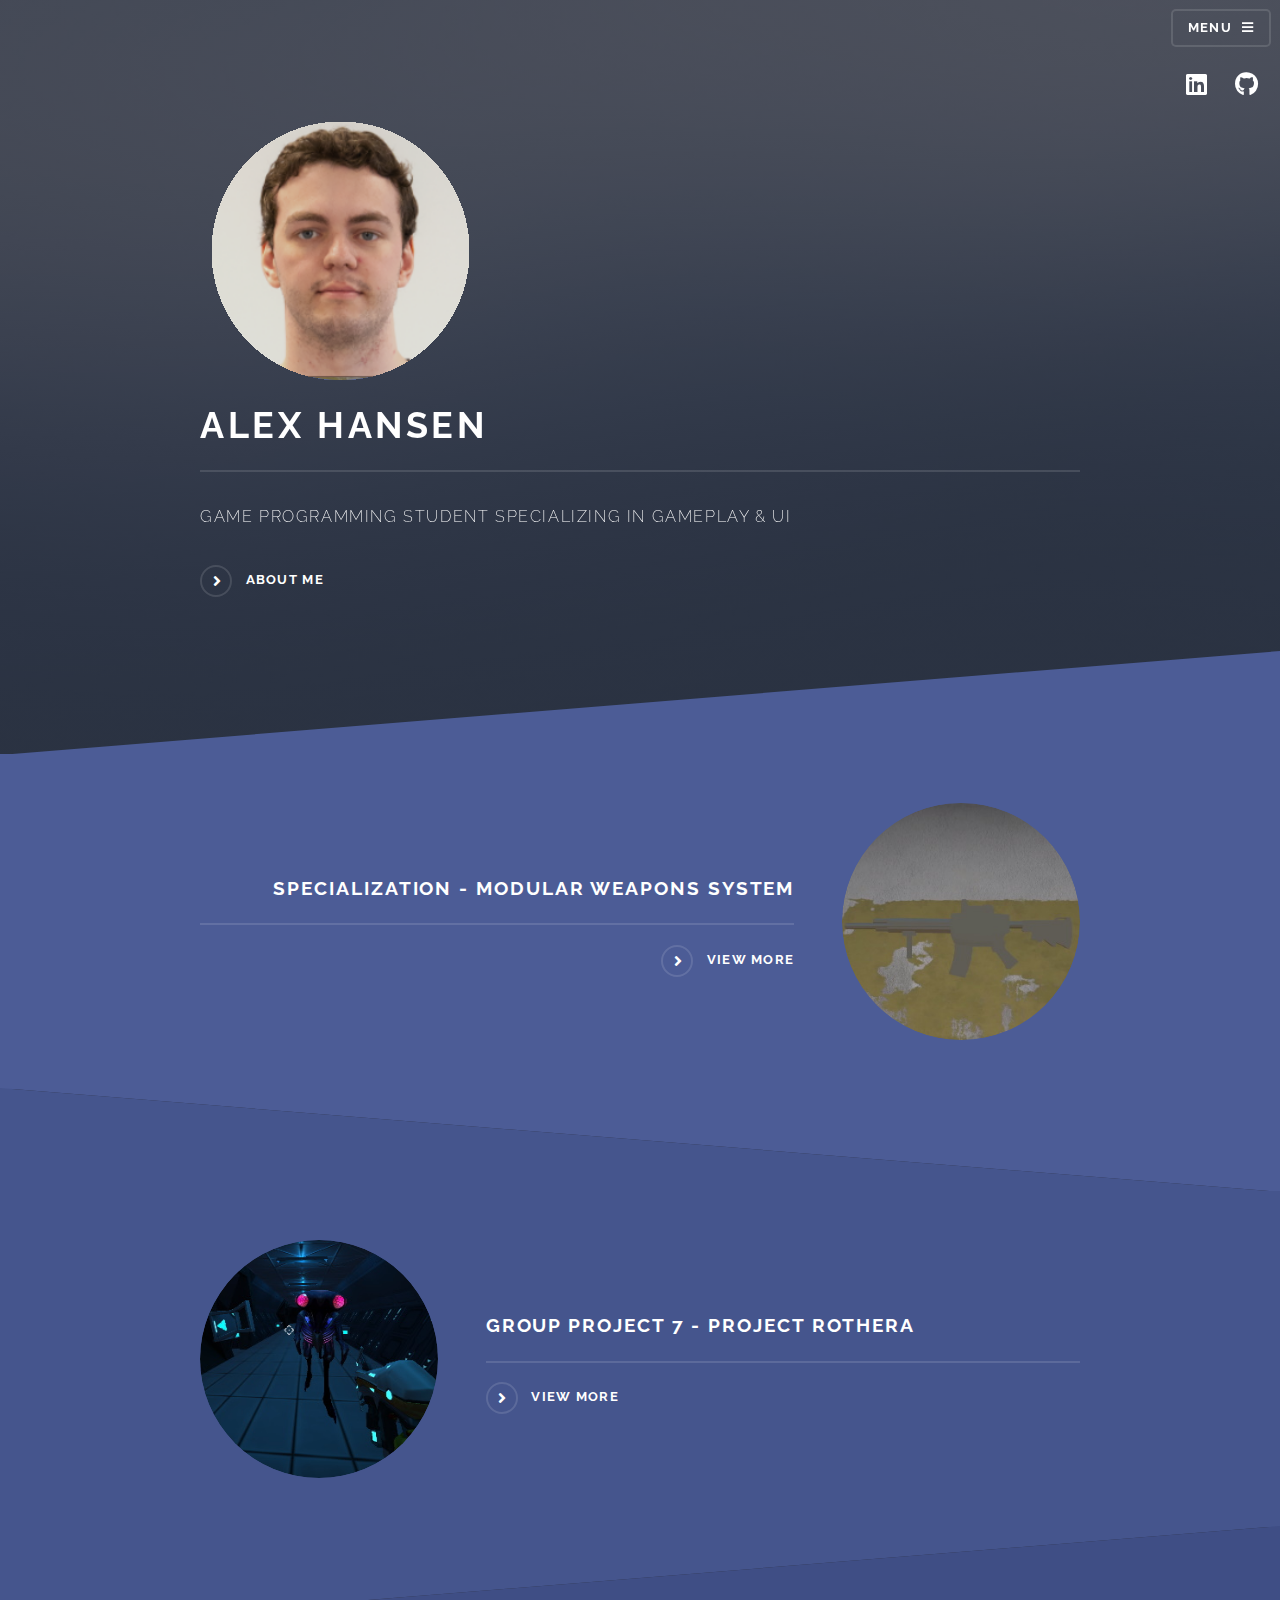
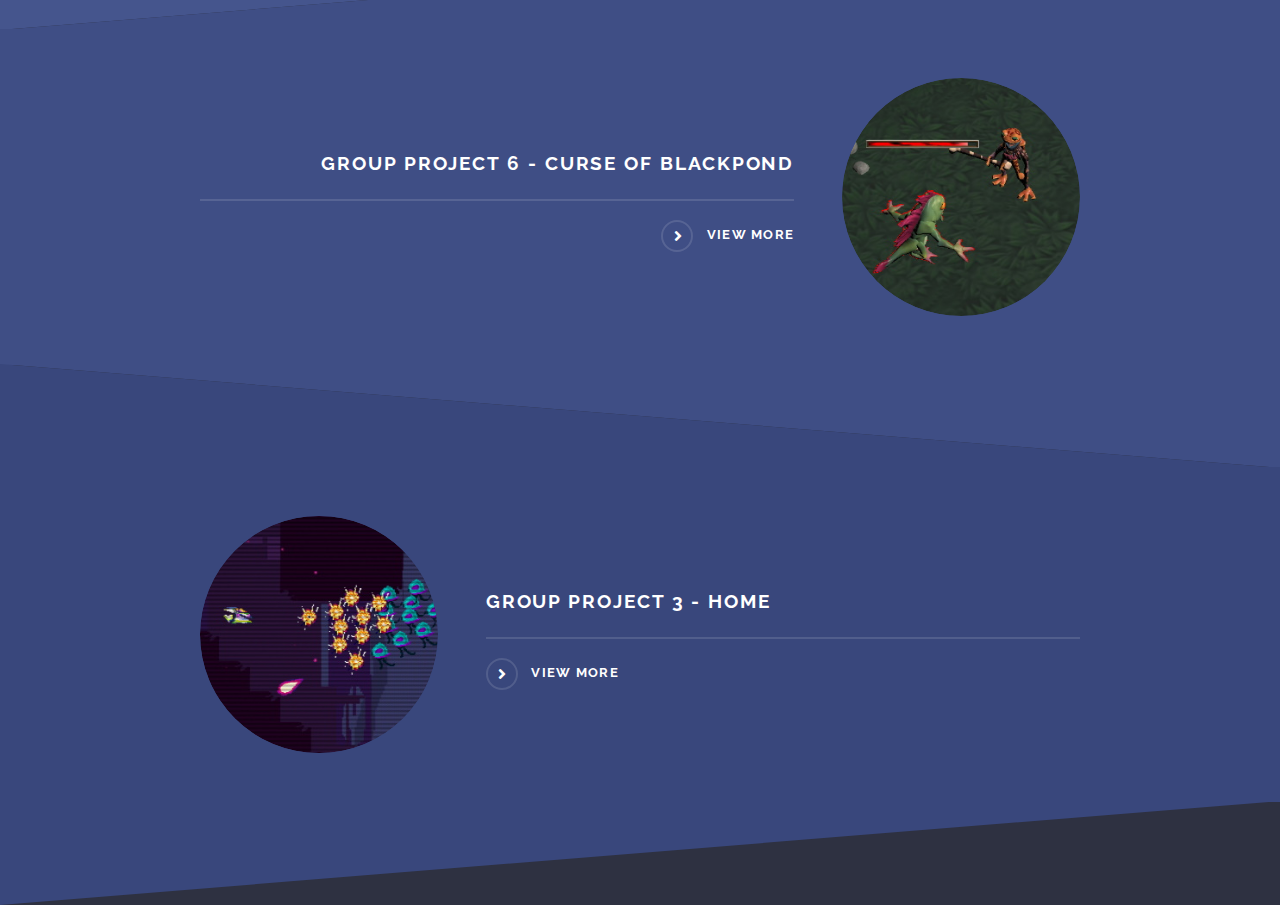
<file: index.html>
<!DOCTYPE html>
<!--
	Solid State by HTML5 UP
	html5up.net | @ajlkn
	Free for personal and commercial use under the CCA 3.0 license (html5up.net/license)
-->
<html>
	<head>
		<title>Alex Hansen</title>
		<meta charset="utf-8" />
		<meta name="viewport" content="width=device-width, initial-scale=1, user-scalable=no" />
		<link rel="stylesheet" href="assets/css/main.css" />
		<noscript><link rel="stylesheet" href="assets/css/noscript.css" /></noscript>
	</head>
	<body class="is-preload">
		<!-- Page Wrapper -->
		<div id="page-wrapper">
			<!-- Header -->
			<header id="header" class="alt">
				<h1><a href="index.html">Alex Hansen</a></h1>
				<h2>
					<span style="float: right">
						<a>
							<ul class="icons">
								<li>
									<a href="https://www.linkedin.com/in/hansen-alex/" class="icon brands fa-linkedin"
										><span class="label">LinkedIn</span></a
									>
								</li>
								<li>
									<a href="https://github.com/PapaGreger" class="icon brands fa-github"
										><span class="label">Github</span></a
									>
								</li>
							</ul>
						</a>
					</span>
				</h2>
				<nav>
					<a href="#menu">Menu</a>
				</nav>
			</header>

			<!-- Menu -->
			<nav id="menu">
				<div class="inner">
					<h2>Menu</h2>
					<ul class="links">
						<li><a href="index.html">Front page</a></li>
						<li><a href="documents/CV Alex Hansen.pdf">My CV</a></li>
						<li><a href="aboutme.html">about me</a></li>
						<li><a href="displayproject1.html">PROJECT ROTHERA</a></li>
						<li><a href="displayproject2.html">CURSE OF BLACKPOND</a></li>
						<li><a href="displayproject3.html">HOME</a></li>
						<li><a href="specializationproject.html">MODULAR WEAPONS SYSTEM</a></li>
					</ul>
					<a href="#" class="close">Close</a>
				</div>
			</nav>

			<!-- Banner -->
			<section id="banner">
				<div class="inner">
					<a href="aboutme.html" class="image"><img src="images/linkedinpicCircle.png" alt="" /></a>
					<h2><a href="aboutme.html">Alex Hansen</a></h2>
					<p>Game programming student specializing in gameplay & ui</p>
					<a href="aboutme.html" class="special">About me</a>
				</div>
			</section>

			<!-- Wrapper -->
			<section id="wrapper">
				<!-- One -->
				<section id="one" class="wrapper spotlight style1">
					<div class="inner">
						<a href="specializationproject.html" class="image"
							><img src="images/specializationTumbnail.jpg" alt=""
						/></a>
						<div class="content">
							<h2 class="major">Specialization - Modular Weapons System</h2>
							<a href="specializationproject.html" class="special">View more</a>
						</div>
					</div>
				</section>

				<!-- Two -->
				<section id="two" class="wrapper alt spotlight style2">
					<div class="inner">
						<a href="displayproject1.html" class="image"><img src="images/sp7Thumnail.jpg" alt="" /></a>
						<div class="content">
							<h2 class="major">Group project 7 - Project Rothera</h2>
							<a href="displayproject1.html" class="special">View more</a>
						</div>
					</div>
				</section>

				<!-- Three -->
				<section id="three" class="wrapper spotlight style3">
					<div class="inner">
						<a href="displayproject2.html" class="image"><img src="images/sp6Thumnail.jpg" alt="" /></a>
						<div class="content">
							<h2 class="major">Group project 6 - Curse of Blackpond</h2>
							<a href="displayproject2.html" class="special">View more</a>
						</div>
					</div>
				</section>

				<!-- Four -->
				<section id="four" class="wrapper alt spotlight style4">
					<div class="inner">
						<a href="displayproject3.html" class="image"><img src="images/sp3Thumnail.jpg" alt="" /></a>
						<div class="content">
							<h2 class="major">Group project 3 - Home</h2>
							<a href="displayproject3.html" class="special">View more</a>
						</div>
					</div>
				</section>
			</section>
		</div>

		<!-- Scripts -->
		<script src="assets/js/jquery.min.js"></script>
		<script src="assets/js/jquery.scrollex.min.js"></script>
		<script src="assets/js/browser.min.js"></script>
		<script src="assets/js/breakpoints.min.js"></script>
		<script src="assets/js/util.js"></script>
		<script src="assets/js/main.js"></script>
	</body>
</html>
</file>
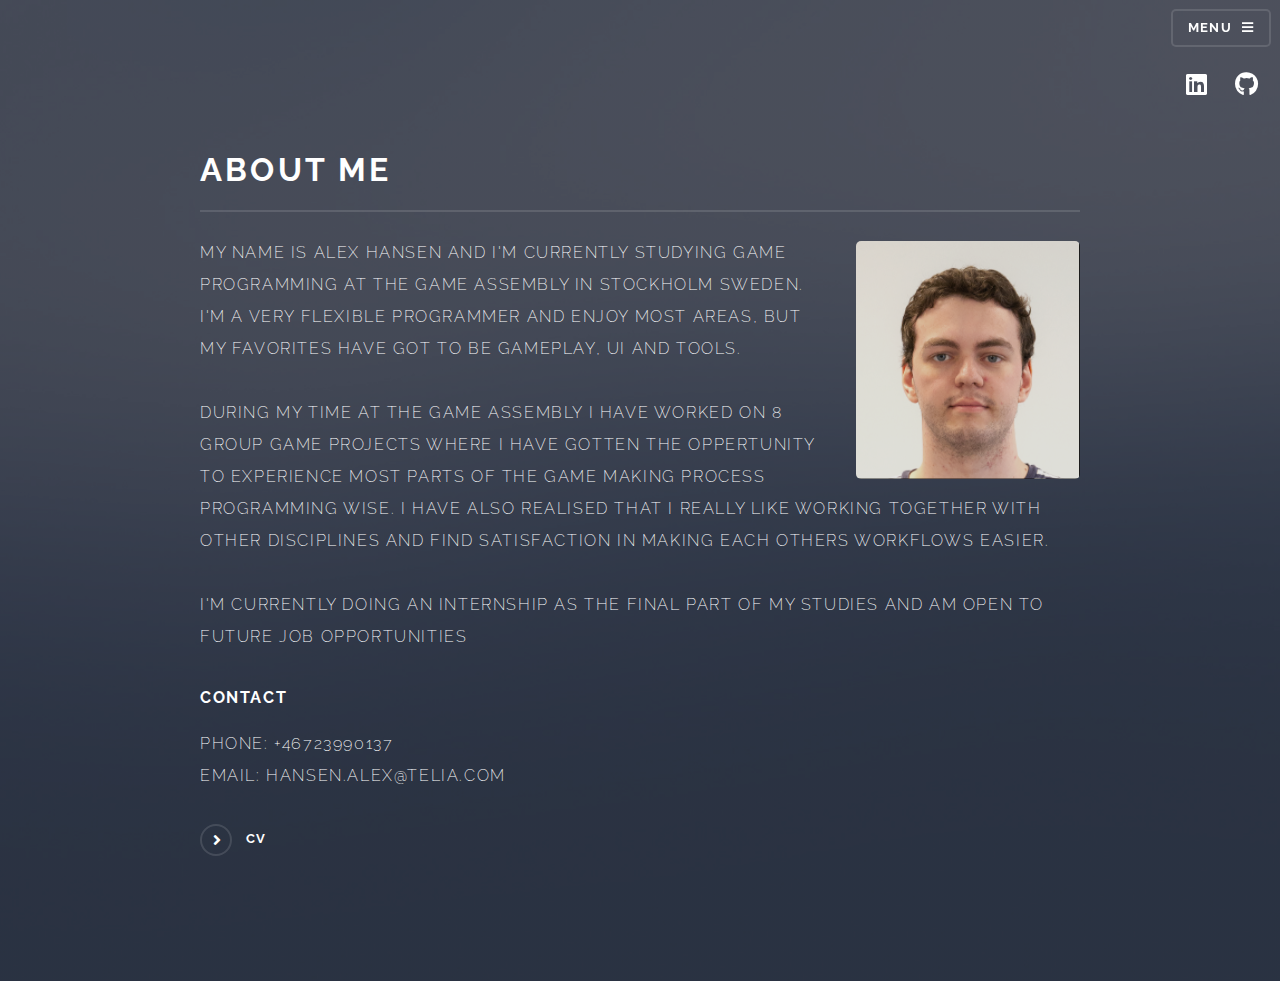
<file: aboutme.html>
<!DOCTYPE html>
<!--
	Solid State by HTML5 UP
	html5up.net | @ajlkn
	Free for personal and commercial use under the CCA 3.0 license (html5up.net/license)
-->
<html>
	<head>
		<title>Alex Hansen</title>
		<meta charset="utf-8" />
		<meta name="viewport" content="width=device-width, initial-scale=1, user-scalable=no" />
		<link rel="stylesheet" href="assets/css/main.css" />
		<noscript><link rel="stylesheet" href="assets/css/noscript.css" /></noscript>
	</head>
	<body class="is-preload">
		<!-- Page Wrapper -->
		<div id="page-wrapper">
			<!-- Header -->
			<header id="header" class="alt">
				<h1><a href="index.html">Alex Hansen</a></h1>
				<h2>
					<span style="float: right">
						<a>
							<ul class="icons">
								<li>
									<a href="https://www.linkedin.com/in/hansen-alex/" class="icon brands fa-linkedin"
										><span class="label">LinkedIn</span></a
									>
								</li>
								<li>
									<a href="https://github.com/PapaGreger" class="icon brands fa-github"
										><span class="label">Github</span></a
									>
								</li>
							</ul>
						</a>
					</span>
				</h2>
				<nav>
					<a href="#menu">Menu</a>
				</nav>
			</header>

			<!-- Menu -->
			<nav id="menu">
				<div class="inner">
					<h2>Menu</h2>
					<ul class="links">
						<li><a href="index.html">Front page</a></li>
						<li><a href="documents/CV Alex Hansen.pdf">My CV</a></li>
						<li><a href="aboutme.html">about me</a></li>
						<li><a href="displayproject1.html">PROJECT ROTHERA</a></li>
						<li><a href="displayproject2.html">CURSE OF BLACKPOND</a></li>
						<li><a href="displayproject3.html">HOME</a></li>
						<li><a href="specializationproject.html">MODULAR WEAPONS SYSTEM</a></li>
					</ul>
					<a href="#" class="close">Close</a>
				</div>
			</nav>

			<!-- Wrapper -->
			<section id="wrapper">
				<header>
					<div class="inner">
						<h2>About me</h2>
						<p>
							<span class="image right"><img src="images/linkedinpic.png" alt="" /></span>My name is Alex Hansen and I'm
							currently studying game programming at The Game Assembly in Stockholm Sweden. I'm a very flexible
							programmer and enjoy most areas, but my favorites have got to be gameplay, UI and Tools.
						</p>
						<p>
							During my time at The Game Assembly I have worked on 8 group game projects where I have gotten the
							oppertunity to experience most parts of the game making process programming wise. I have also realised
							that I really like working together with other disciplines and find satisfaction in making each others
							workflows easier.
						</p>
						<p>
							I'm currently doing an internship as the final part of my studies and am open to future job opportunities
						</p>
						<h1>Contact</h1>
						<p>Phone: +46723990137 <br />Email: hansen.alex@telia.com</p>
						<a href="documents/CV Alex Hansen.pdf" class="special">CV</a>
					</div>
				</header>
			</section>
		</div>

		<!-- Scripts -->
		<script src="assets/js/jquery.min.js"></script>
		<script src="assets/js/jquery.scrollex.min.js"></script>
		<script src="assets/js/browser.min.js"></script>
		<script src="assets/js/breakpoints.min.js"></script>
		<script src="assets/js/util.js"></script>
		<script src="assets/js/main.js"></script>
	</body>
</html>
</file>
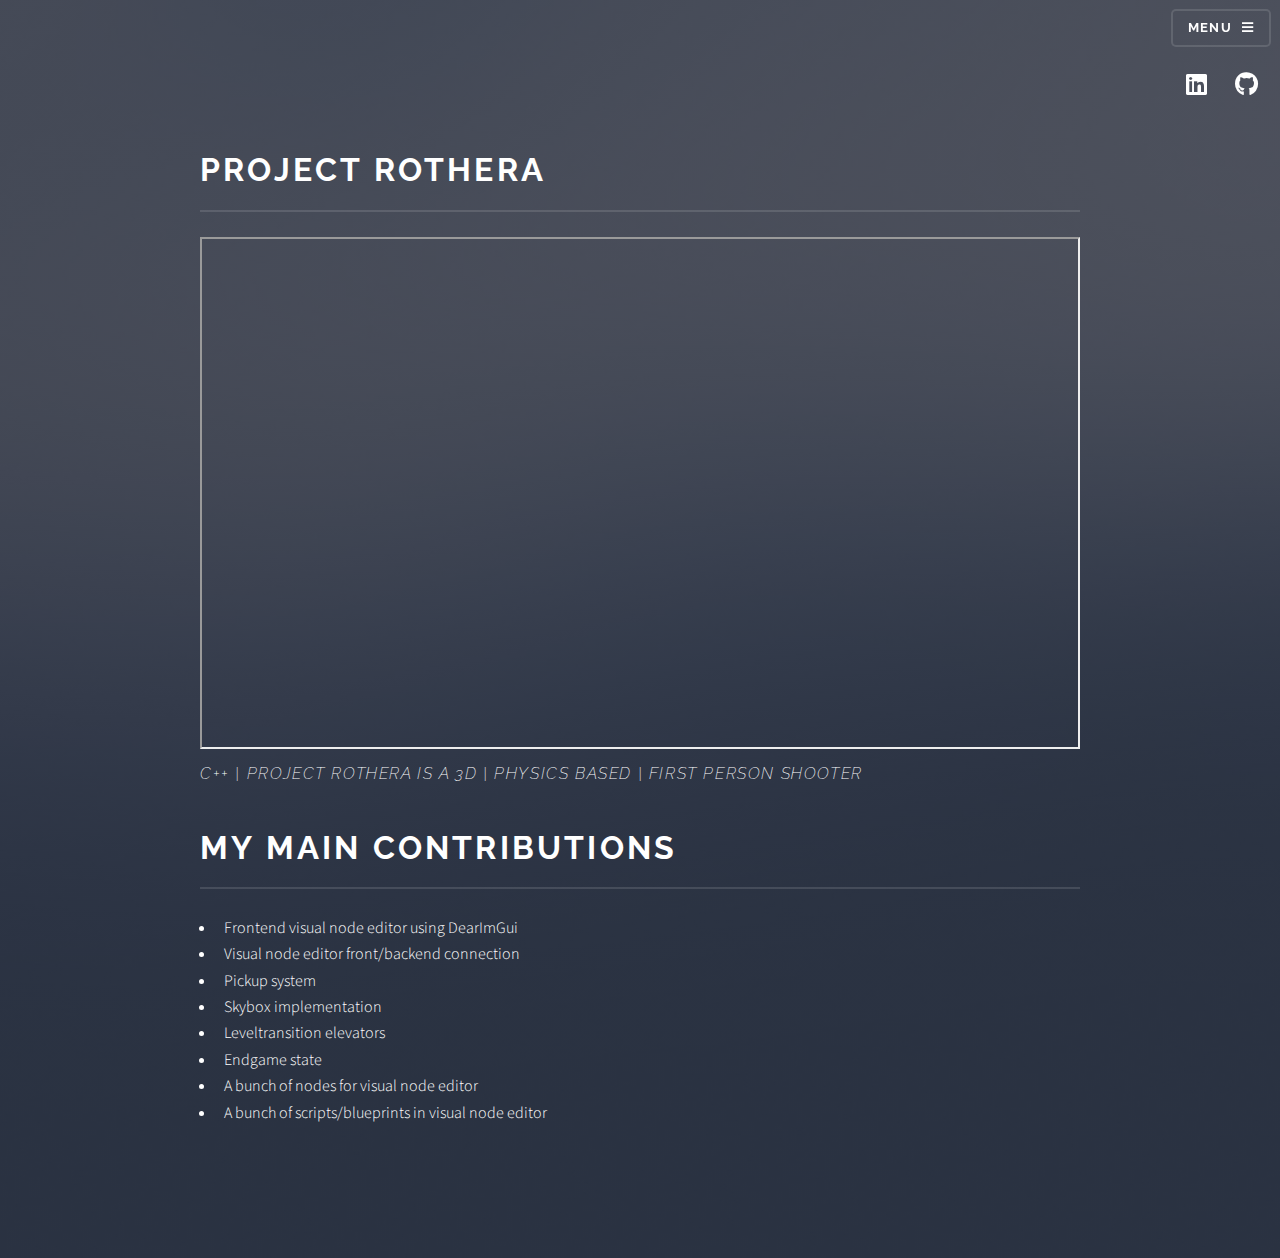
<file: displayproject1.html>
<!DOCTYPE html>
<!--
	Solid State by HTML5 UP
	html5up.net | @ajlkn
	Free for personal and commercial use under the CCA 3.0 license (html5up.net/license)
-->
<html>
	<head>
		<title>Alex Hansen</title>
		<meta charset="utf-8" />
		<meta name="viewport" content="width=device-width, initial-scale=1, user-scalable=no" />
		<link rel="stylesheet" href="assets/css/main.css" />
		<noscript><link rel="stylesheet" href="assets/css/noscript.css" /></noscript>
	</head>
	<body class="is-preload">
		<!-- Page Wrapper -->
		<div id="page-wrapper">
			<!-- Header -->
			<header id="header" class="alt">
				<h1><a href="index.html">Alex Hansen</a></h1>
				<h2>
					<span style="float: right">
						<a>
							<ul class="icons">
								<li>
									<a href="https://www.linkedin.com/in/hansen-alex/" class="icon brands fa-linkedin"
										><span class="label">LinkedIn</span></a
									>
								</li>
								<li>
									<a href="https://github.com/PapaGreger" class="icon brands fa-github"
										><span class="label">Github</span></a
									>
								</li>
							</ul>
						</a>
					</span>
				</h2>
				<nav>
					<a href="#menu">Menu</a>
				</nav>
			</header>

			<!-- Menu -->
			<nav id="menu">
				<div class="inner">
					<h2>Menu</h2>
					<ul class="links">
						<li><a href="index.html">Front page</a></li>
						<li><a href="documents/CV Alex Hansen.pdf">My CV</a></li>
						<li><a href="aboutme.html">about me</a></li>
						<li><a href="displayproject1.html">PROJECT ROTHERA</a></li>
						<li><a href="displayproject2.html">CURSE OF BLACKPOND</a></li>
						<li><a href="displayproject3.html">HOME</a></li>
						<li><a href="specializationproject.html">MODULAR WEAPONS SYSTEM</a></li>
					</ul>
					<a href="#" class="close">Close</a>
				</div>
			</nav>

			<!-- Wrapper -->
			<section id="wrapper">
				<header>
					<div class="inner">
						<h2>Project Rothera</h2>
						<iframe width="1024" height="512" src="https://www.youtube.com/embed/-YvNNoFu2Ok"> </iframe>
						<p><i>C++ | Project Rothera is a 3d | physics based | first person shooter</i></p>
						<h2>My main contributions</h2>
						<ul>
							<li>Frontend visual node editor using DearImGui</li>
							<li>Visual node editor front/backend connection</li>
							<li>Pickup system</li>
							<li>Skybox implementation</li>
							<li>Leveltransition elevators</li>
							<li>Endgame state</li>
							<li>A bunch of nodes for visual node editor</li>
							<li>A bunch of scripts/blueprints in visual node editor</li>
						</ul>
					</div>
				</header>
			</section>
		</div>

		<!-- Scripts -->
		<script src="assets/js/jquery.min.js"></script>
		<script src="assets/js/jquery.scrollex.min.js"></script>
		<script src="assets/js/browser.min.js"></script>
		<script src="assets/js/breakpoints.min.js"></script>
		<script src="assets/js/util.js"></script>
		<script src="assets/js/main.js"></script>
	</body>
</html>
</file>
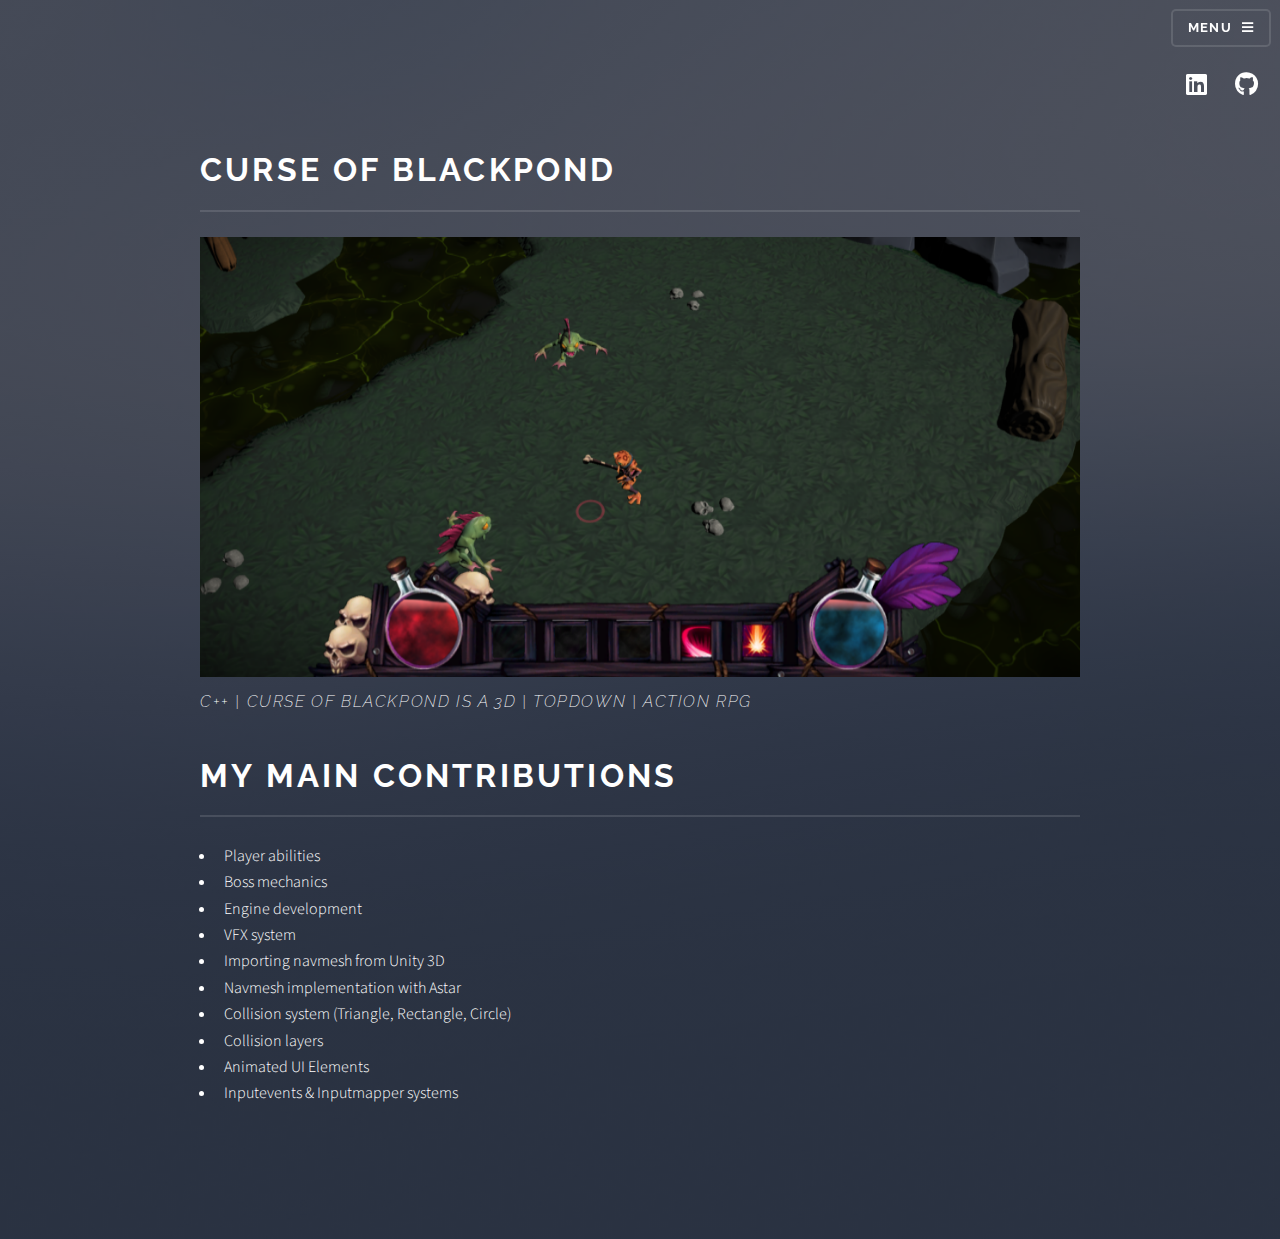
<file: displayproject2.html>
<!DOCTYPE html>
<!--
	Solid State by HTML5 UP
	html5up.net | @ajlkn
	Free for personal and commercial use under the CCA 3.0 license (html5up.net/license)
-->
<html>
	<head>
		<title>Alex Hansen</title>
		<meta charset="utf-8" />
		<meta name="viewport" content="width=device-width, initial-scale=1, user-scalable=no" />
		<link rel="stylesheet" href="assets/css/main.css" />
		<noscript><link rel="stylesheet" href="assets/css/noscript.css" /></noscript>
	</head>
	<body class="is-preload">
		<!-- Page Wrapper -->
		<div id="page-wrapper">
			<!-- Header -->
			<header id="header" class="alt">
				<h1><a href="index.html">Alex Hansen</a></h1>
				<h2>
					<span style="float: right">
						<a>
							<ul class="icons">
								<li>
									<a href="https://www.linkedin.com/in/hansen-alex/" class="icon brands fa-linkedin"
										><span class="label">LinkedIn</span></a
									>
								</li>
								<li>
									<a href="https://github.com/PapaGreger" class="icon brands fa-github"
										><span class="label">Github</span></a
									>
								</li>
							</ul>
						</a>
					</span>
				</h2>
				<nav>
					<a href="#menu">Menu</a>
				</nav>
			</header>

			<!-- Menu -->
			<nav id="menu">
				<div class="inner">
					<h2>Menu</h2>
					<ul class="links">
						<li><a href="index.html">Front page</a></li>
						<li><a href="documents/CV Alex Hansen.pdf">My CV</a></li>
						<li><a href="aboutme.html">about me</a></li>
						<li><a href="displayproject1.html">PROJECT ROTHERA</a></li>
						<li><a href="displayproject2.html">CURSE OF BLACKPOND</a></li>
						<li><a href="displayproject3.html">HOME</a></li>
						<li><a href="specializationproject.html">MODULAR WEAPONS SYSTEM</a></li>
					</ul>
					<a href="#" class="close">Close</a>
				</div>
			</nav>

			<!-- Wrapper -->
			<section id="wrapper">
				<header>
					<div class="inner">
						<h2>Curse of Blackpond</h2>
						<img src="images/cureseOfBlackpondScreenshot.png" alt="" />
						<p><i>C++ | Curse of Blackpond is a 3D | topdown | action rpg</i></p>
						<h2>My main contributions</h2>
						<ul>
							<li>Player abilities</li>
							<li>Boss mechanics</li>
							<li>Engine development</li>
							<li>VFX system</li>
							<li>Importing navmesh from Unity 3D</li>
							<li>Navmesh implementation with Astar</li>
							<li>Collision system (Triangle, Rectangle, Circle)</li>
							<li>Collision layers</li>
							<li>Animated UI Elements</li>
							<li>Inputevents & Inputmapper systems</li>
						</ul>
					</div>
				</header>
			</section>
		</div>

		<!-- Scripts -->
		<script src="assets/js/jquery.min.js"></script>
		<script src="assets/js/jquery.scrollex.min.js"></script>
		<script src="assets/js/browser.min.js"></script>
		<script src="assets/js/breakpoints.min.js"></script>
		<script src="assets/js/util.js"></script>
		<script src="assets/js/main.js"></script>
	</body>
</html>
</file>
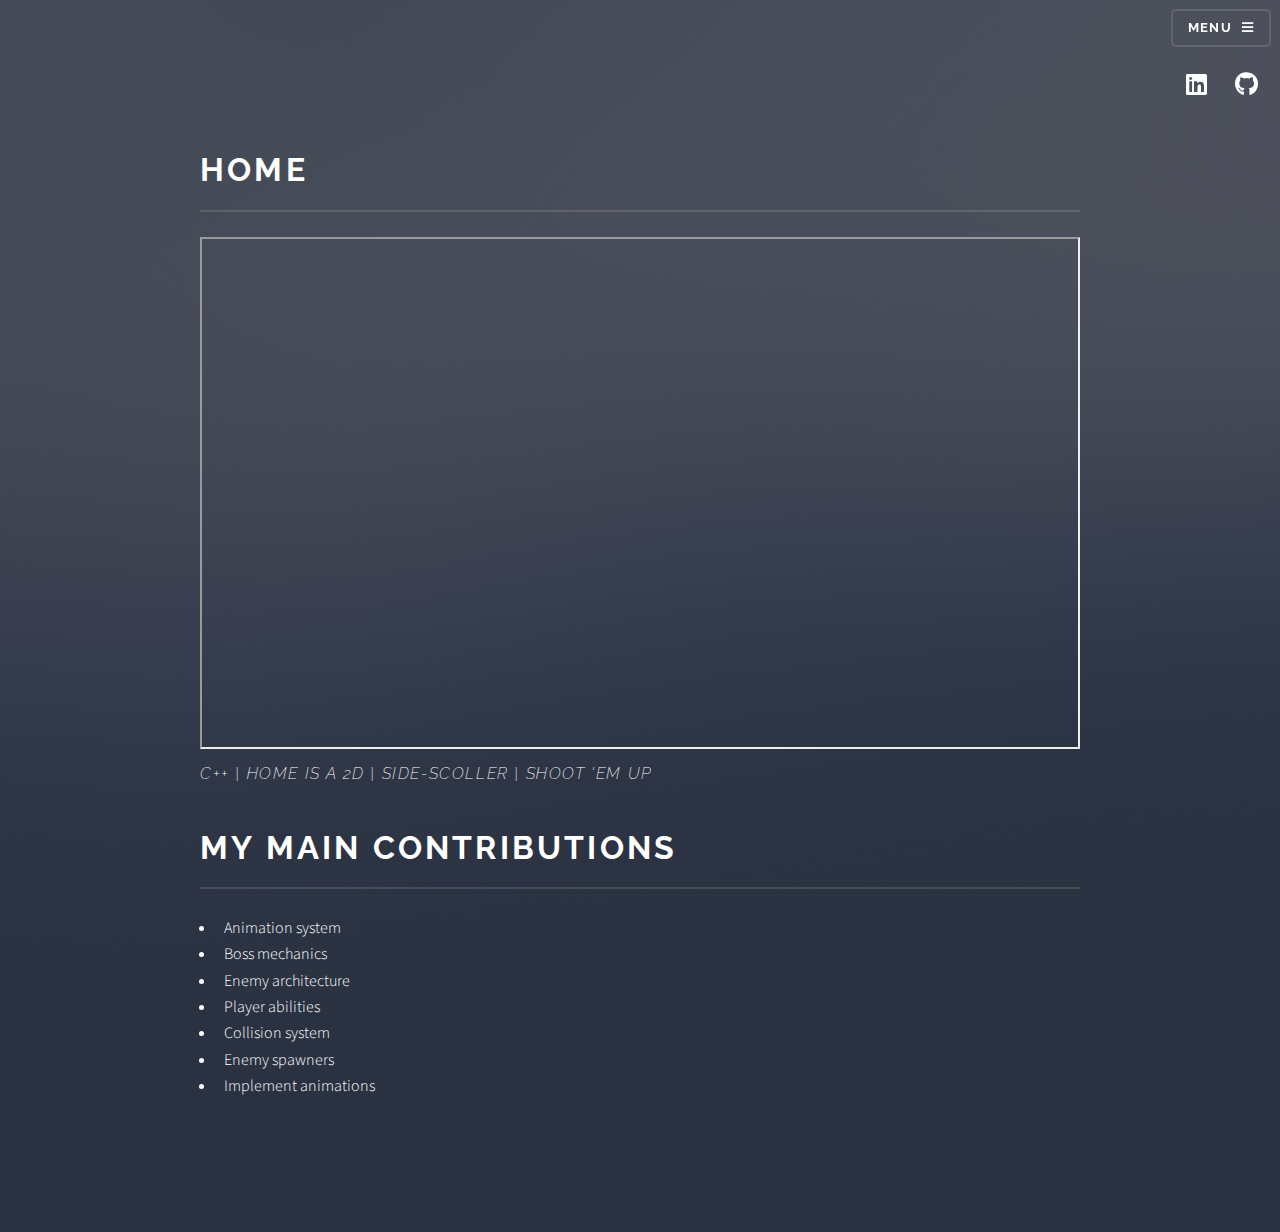
<file: displayproject3.html>
<!DOCTYPE html>
<!--
	Solid State by HTML5 UP
	html5up.net | @ajlkn
	Free for personal and commercial use under the CCA 3.0 license (html5up.net/license)
-->
<html>
	<head>
		<title>Alex Hansen</title>
		<meta charset="utf-8" />
		<meta name="viewport" content="width=device-width, initial-scale=1, user-scalable=no" />
		<link rel="stylesheet" href="assets/css/main.css" />
		<noscript><link rel="stylesheet" href="assets/css/noscript.css" /></noscript>
	</head>
	<body class="is-preload">
		<!-- Page Wrapper -->
		<div id="page-wrapper">
			<!-- Header -->
			<header id="header" class="alt">
				<h1><a href="index.html">Alex Hansen</a></h1>
				<h2>
					<span style="float: right">
						<a>
							<ul class="icons">
								<li>
									<a href="https://www.linkedin.com/in/hansen-alex/" class="icon brands fa-linkedin"
										><span class="label">LinkedIn</span></a
									>
								</li>
								<li>
									<a href="https://github.com/PapaGreger" class="icon brands fa-github"
										><span class="label">Github</span></a
									>
								</li>
							</ul>
						</a>
					</span>
				</h2>
				<nav>
					<a href="#menu">Menu</a>
				</nav>
			</header>

			<!-- Menu -->
			<nav id="menu">
				<div class="inner">
					<h2>Menu</h2>
					<ul class="links">
						<li><a href="index.html">Front page</a></li>
						<li><a href="documents/CV Alex Hansen.pdf">My CV</a></li>
						<li><a href="aboutme.html">about me</a></li>
						<li><a href="displayproject1.html">PROJECT ROTHERA</a></li>
						<li><a href="displayproject2.html">CURSE OF BLACKPOND</a></li>
						<li><a href="displayproject3.html">HOME</a></li>
						<li><a href="specializationproject.html">MODULAR WEAPONS SYSTEM</a></li>
					</ul>
					<a href="#" class="close">Close</a>
				</div>
			</nav>

			<!-- Wrapper -->
			<section id="wrapper">
				<header>
					<div class="inner">
						<h2>Home</h2>
						<iframe
							width="1024"
							height="512"
							src="https://www.youtube.com/embed/RKfnNHCL2sw?list=PLtiFs_CcTAQ5TsbJVf24hCCymmt_W1oni"
						>
						</iframe>
						<p><i>C++ | Home is a 2D | side-scoller | Shoot 'em up</i></p>
						<h2>My main contributions</h2>
						<ul>
							<li>Animation system</li>
							<li>Boss mechanics</li>
							<li>Enemy architecture</li>
							<li>Player abilities</li>
							<li>Collision system</li>
							<li>Enemy spawners</li>
							<li>Implement animations</li>
						</ul>
					</div>
				</header>
			</section>
		</div>

		<!-- Scripts -->
		<script src="assets/js/jquery.min.js"></script>
		<script src="assets/js/jquery.scrollex.min.js"></script>
		<script src="assets/js/browser.min.js"></script>
		<script src="assets/js/breakpoints.min.js"></script>
		<script src="assets/js/util.js"></script>
		<script src="assets/js/main.js"></script>
	</body>
</html>
</file>
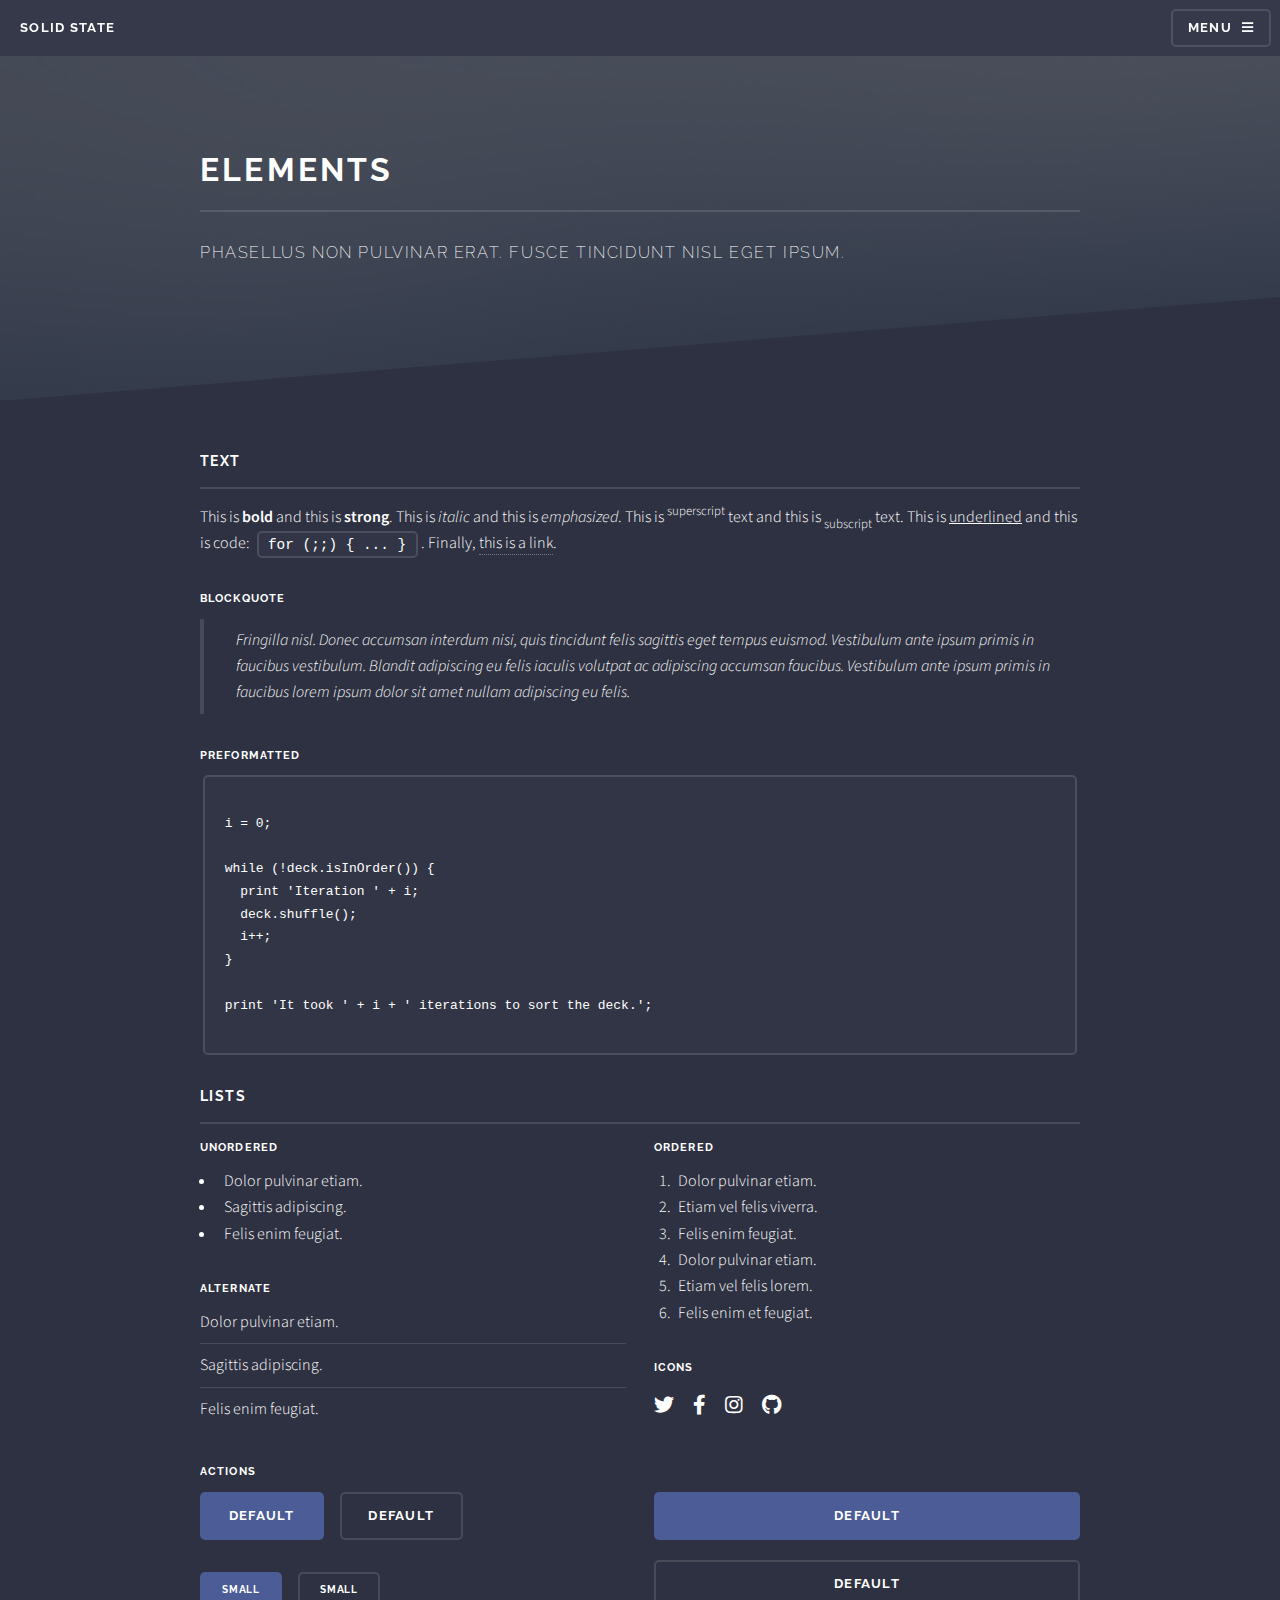
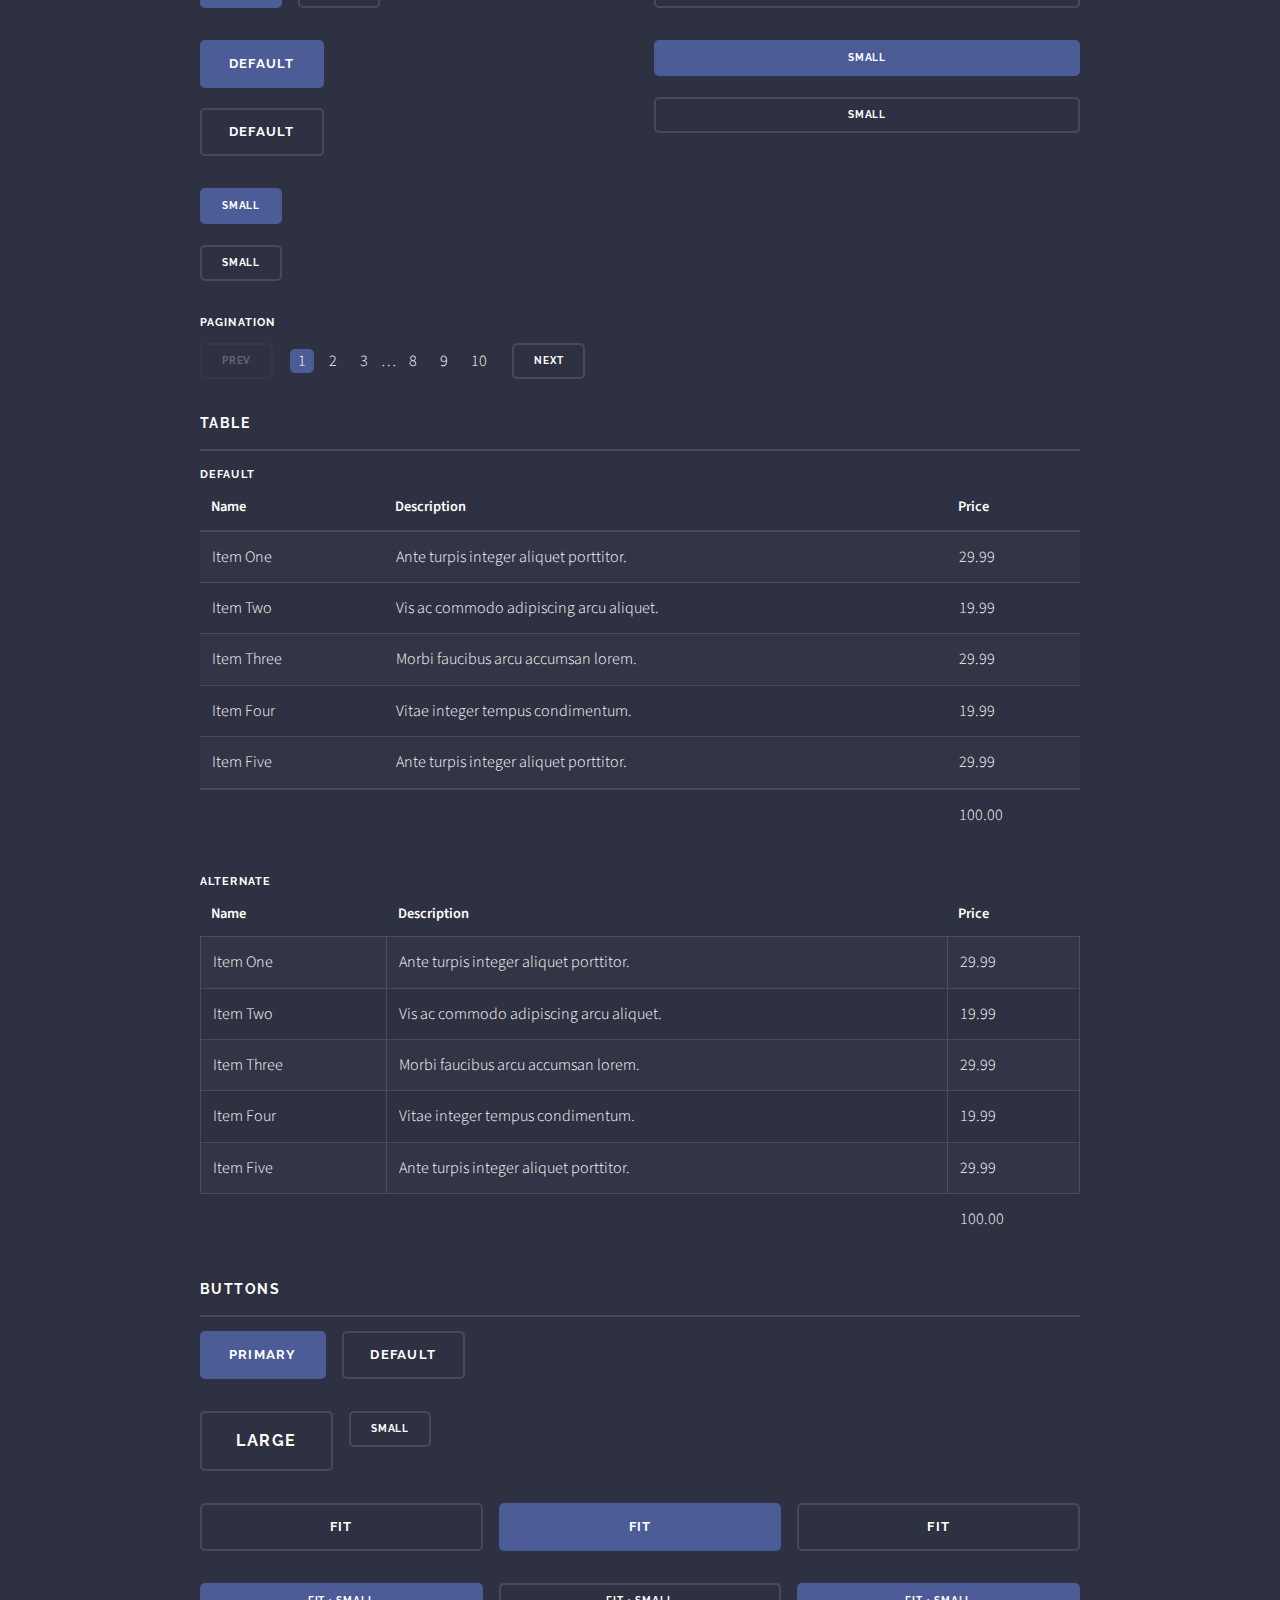
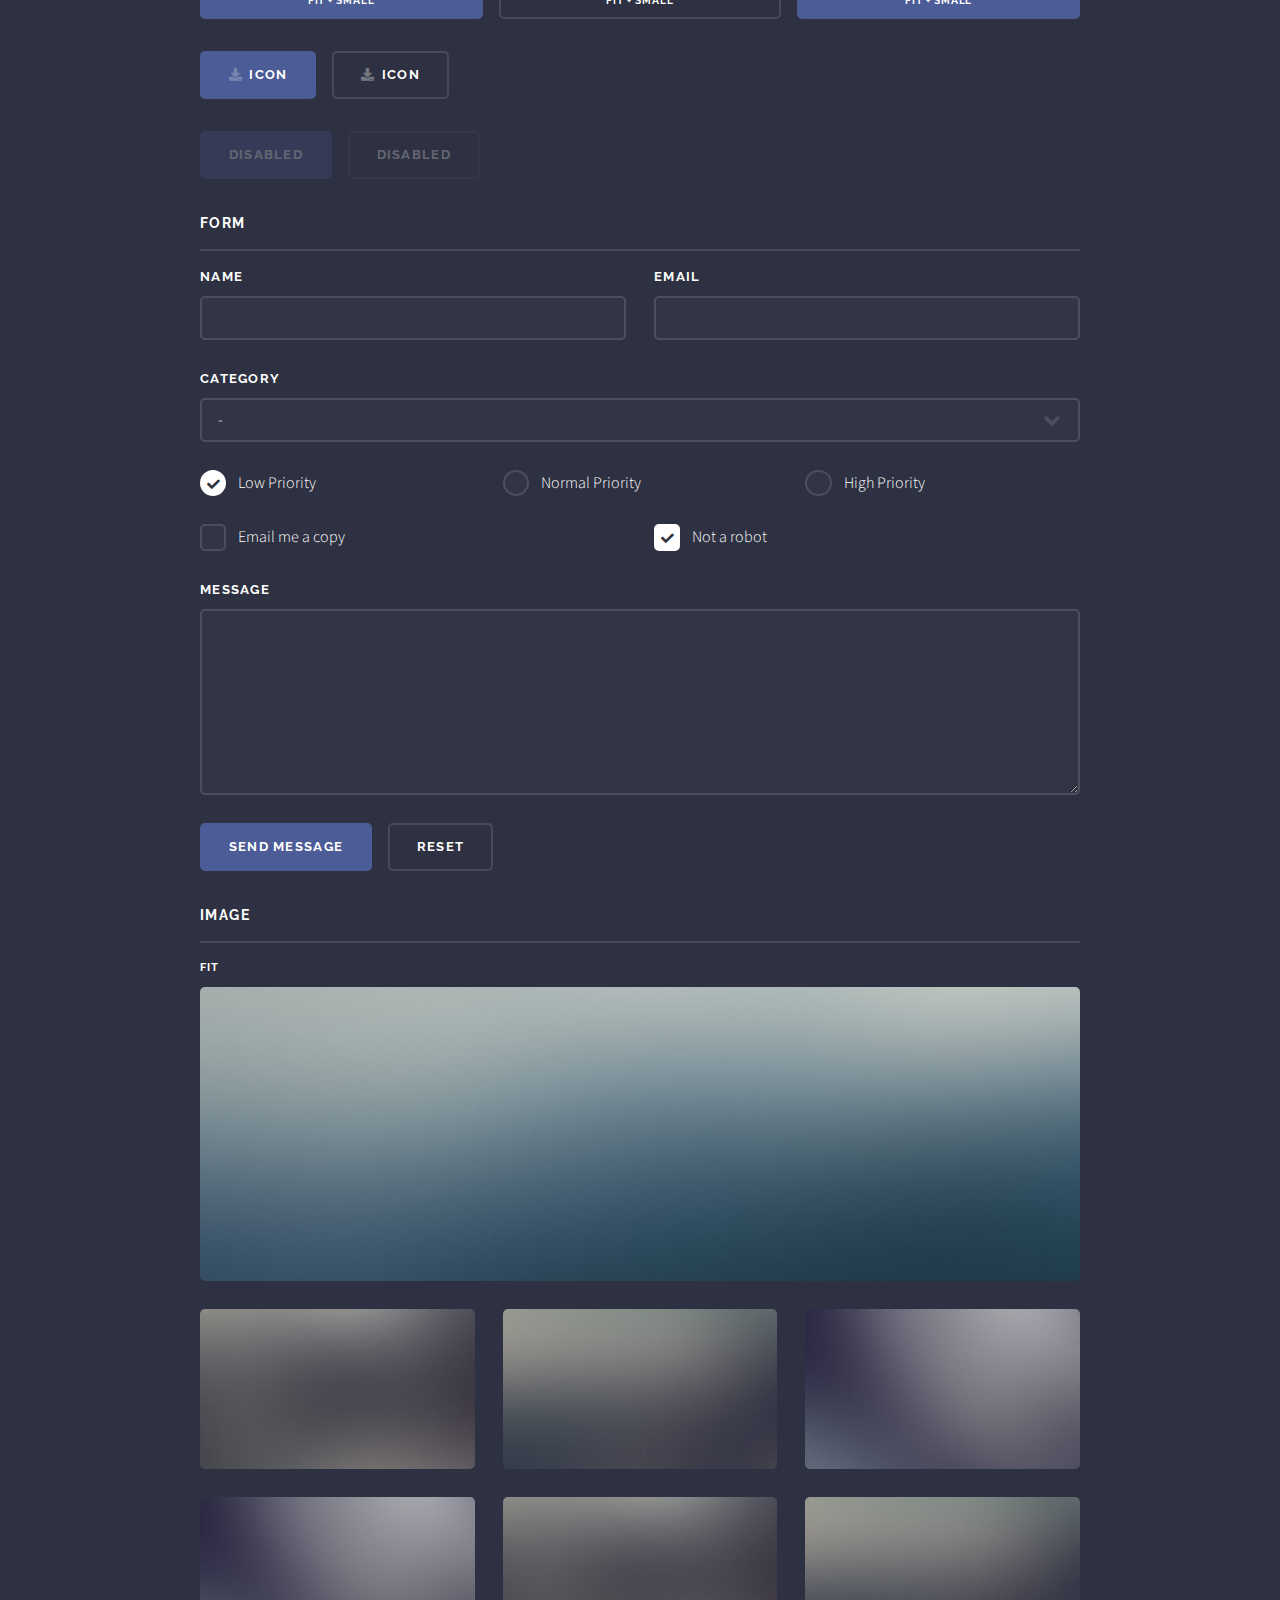
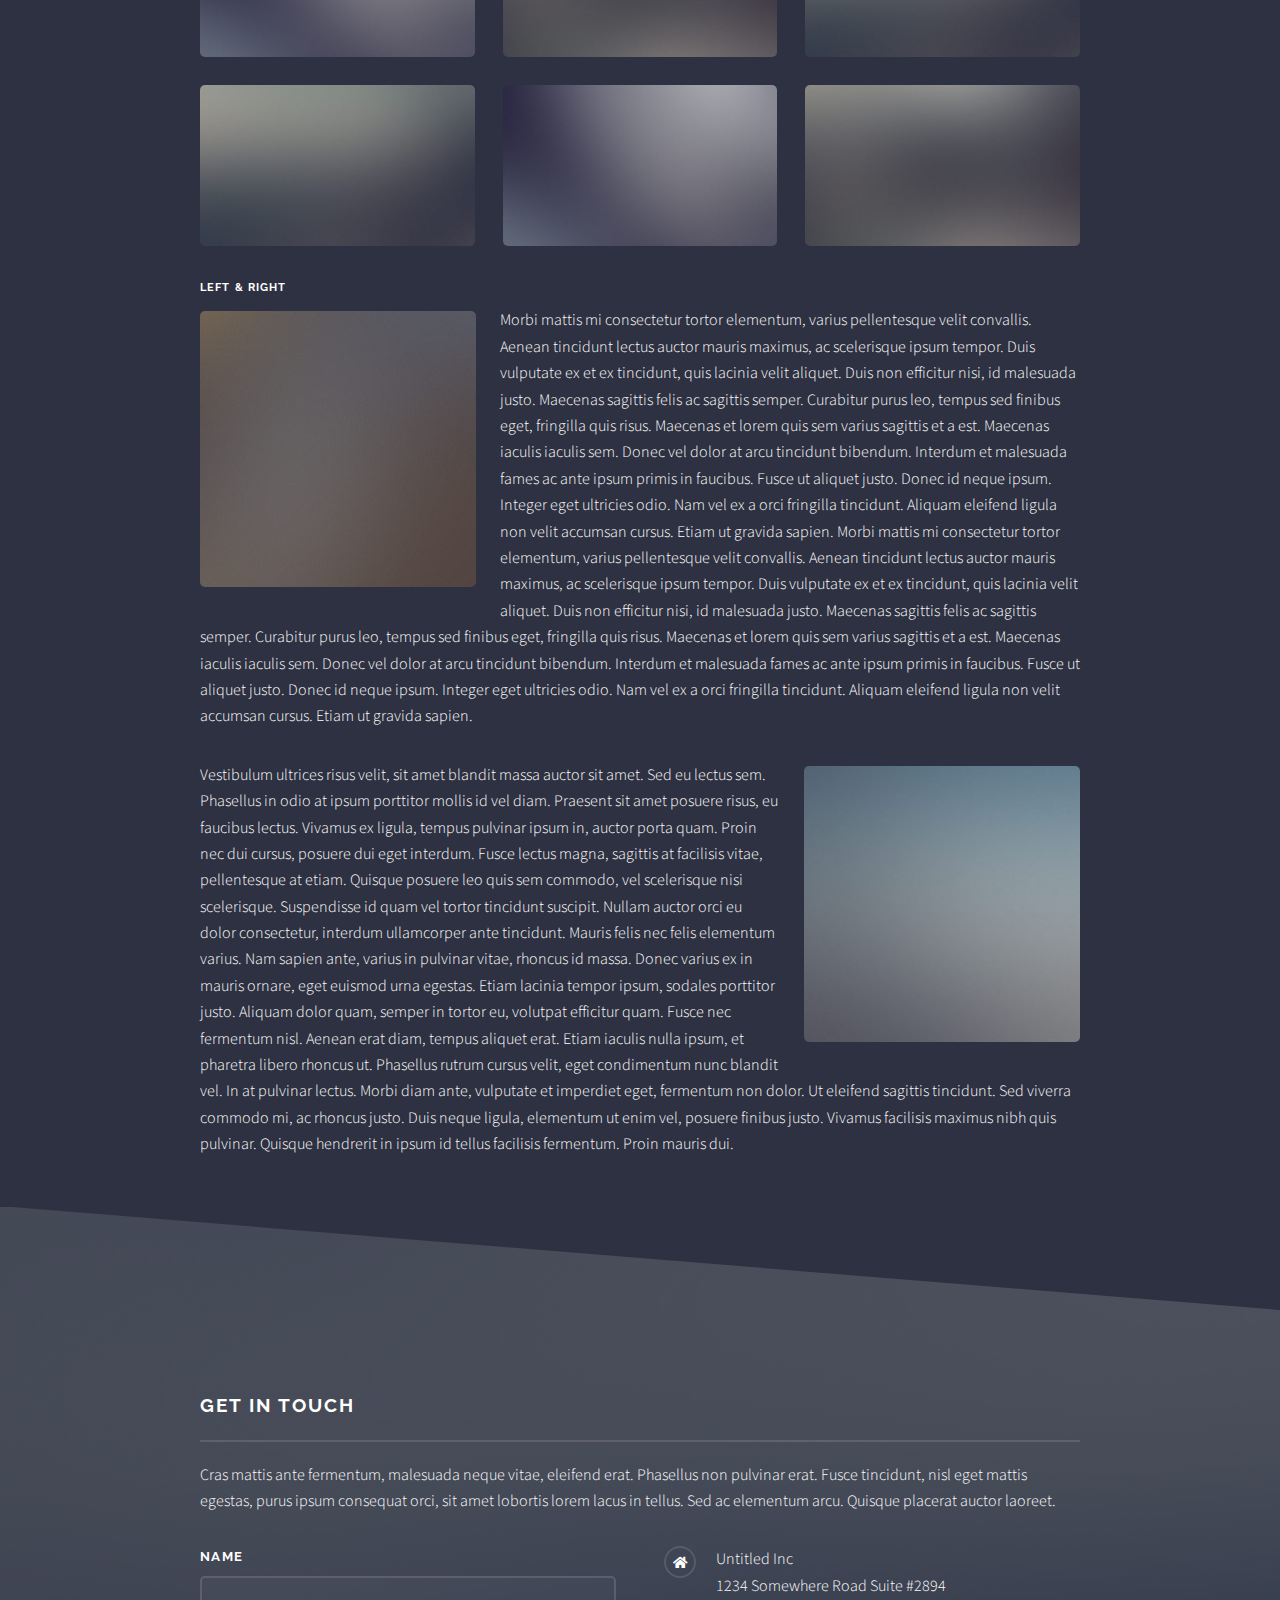
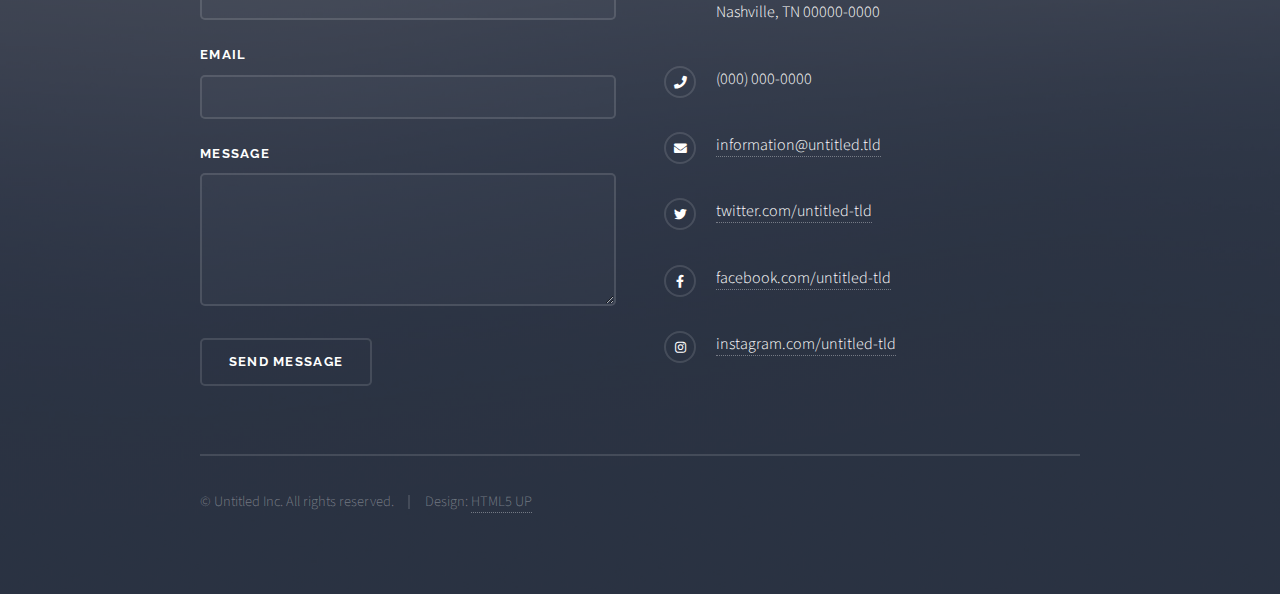
<file: elements.html>
<!DOCTYPE HTML>
<!--
	Solid State by HTML5 UP
	html5up.net | @ajlkn
	Free for personal and commercial use under the CCA 3.0 license (html5up.net/license)
-->
<html>
	<head>
		<title>Elements - Solid State by HTML5 UP</title>
		<meta charset="utf-8" />
		<meta name="viewport" content="width=device-width, initial-scale=1, user-scalable=no" />
		<link rel="stylesheet" href="assets/css/main.css" />
		<noscript><link rel="stylesheet" href="assets/css/noscript.css" /></noscript>
	</head>
	<body class="is-preload">

		<!-- Page Wrapper -->
			<div id="page-wrapper">

				<!-- Header -->
					<header id="header">
						<h1><a href="index.html">Solid State</a></h1>
						<nav>
							<a href="#menu">Menu</a>
						</nav>
					</header>

				<!-- Menu -->
					<nav id="menu">
						<div class="inner">
							<h2>Menu</h2>
							<ul class="links">
								<li><a href="index.html">Home</a></li>
								<li><a href="generic.html">Generic</a></li>
								<li><a href="elements.html">Elements</a></li>
								<li><a href="#">Log In</a></li>
								<li><a href="#">Sign Up</a></li>
							</ul>
							<a href="#" class="close">Close</a>
						</div>
					</nav>

				<!-- Wrapper -->
					<section id="wrapper">
						<header>
							<div class="inner">
								<h2>Elements</h2>
								<p>Phasellus non pulvinar erat. Fusce tincidunt nisl eget ipsum.</p>
							</div>
						</header>

						<!-- Content -->
							<div class="wrapper">
								<div class="inner">

									<section>
										<h3 class="major">Text</h3>
										<p>This is <b>bold</b> and this is <strong>strong</strong>. This is <i>italic</i> and this is <em>emphasized</em>.
										This is <sup>superscript</sup> text and this is <sub>subscript</sub> text.
										This is <u>underlined</u> and this is code: <code>for (;;) { ... }</code>. Finally, <a href="#">this is a link</a>.</p>
										<h4>Blockquote</h4>
										<blockquote>Fringilla nisl. Donec accumsan interdum nisi, quis tincidunt felis sagittis eget tempus euismod. Vestibulum ante ipsum primis in faucibus vestibulum. Blandit adipiscing eu felis iaculis volutpat ac adipiscing accumsan faucibus. Vestibulum ante ipsum primis in faucibus lorem ipsum dolor sit amet nullam adipiscing eu felis.</blockquote>
										<h4>Preformatted</h4>
										<pre><code>
i = 0;

while (!deck.isInOrder()) {
  print 'Iteration ' + i;
  deck.shuffle();
  i++;
}

print 'It took ' + i + ' iterations to sort the deck.';
										</code></pre>
										</section>

									<section>
										<h3 class="major">Lists</h3>
										<div class="row">
											<div class="col-6 col-12-medium">
												<h4>Unordered</h4>
												<ul>
													<li>Dolor pulvinar etiam.</li>
													<li>Sagittis adipiscing.</li>
													<li>Felis enim feugiat.</li>
												</ul>
												<h4>Alternate</h4>
												<ul class="alt">
													<li>Dolor pulvinar etiam.</li>
													<li>Sagittis adipiscing.</li>
													<li>Felis enim feugiat.</li>
												</ul>
											</div>
											<div class="col-6 col-12-medium">
												<h4>Ordered</h4>
												<ol>
													<li>Dolor pulvinar etiam.</li>
													<li>Etiam vel felis viverra.</li>
													<li>Felis enim feugiat.</li>
													<li>Dolor pulvinar etiam.</li>
													<li>Etiam vel felis lorem.</li>
													<li>Felis enim et feugiat.</li>
												</ol>
												<h4>Icons</h4>
												<ul class="icons">
													<li><a href="#" class="icon brands fa-twitter"><span class="label">Twitter</span></a></li>
													<li><a href="#" class="icon brands fa-facebook-f"><span class="label">Facebook</span></a></li>
													<li><a href="#" class="icon brands fa-instagram"><span class="label">Instagram</span></a></li>
													<li><a href="#" class="icon brands fa-github"><span class="label">Github</span></a></li>
												</ul>
											</div>
										</div>
										<h4>Actions</h4>
										<div class="row">
											<div class="col-6 col-12-medium">
												<ul class="actions">
													<li><a href="#" class="button primary">Default</a></li>
													<li><a href="#" class="button">Default</a></li>
												</ul>
												<ul class="actions small">
													<li><a href="#" class="button primary small">Small</a></li>
													<li><a href="#" class="button small">Small</a></li>
												</ul>
												<ul class="actions stacked">
													<li><a href="#" class="button primary">Default</a></li>
													<li><a href="#" class="button">Default</a></li>
												</ul>
												<ul class="actions stacked small">
													<li><a href="#" class="button primary small">Small</a></li>
													<li><a href="#" class="button small">Small</a></li>
												</ul>
											</div>
											<div class="col-6 col-12-medium">
												<ul class="actions stacked">
													<li><a href="#" class="button primary fit">Default</a></li>
													<li><a href="#" class="button fit">Default</a></li>
												</ul>
												<ul class="actions stacked small">
													<li><a href="#" class="button primary small fit">Small</a></li>
													<li><a href="#" class="button small fit">Small</a></li>
												</ul>
											</div>
										</div>
										<h4>Pagination</h4>
										<ul class="pagination">
											<li><span class="button small disabled">Prev</span></li>
											<li><a href="#" class="page active">1</a></li>
											<li><a href="#" class="page">2</a></li>
											<li><a href="#" class="page">3</a></li>
											<li><span>&hellip;</span></li>
											<li><a href="#" class="page">8</a></li>
											<li><a href="#" class="page">9</a></li>
											<li><a href="#" class="page">10</a></li>
											<li><a href="#" class="button small">Next</a></li>
										</ul>
									</section>

									<section>
										<h3 class="major">Table</h3>
										<h4>Default</h4>
										<div class="table-wrapper">
											<table>
												<thead>
													<tr>
														<th>Name</th>
														<th>Description</th>
														<th>Price</th>
													</tr>
												</thead>
												<tbody>
													<tr>
														<td>Item One</td>
														<td>Ante turpis integer aliquet porttitor.</td>
														<td>29.99</td>
													</tr>
													<tr>
														<td>Item Two</td>
														<td>Vis ac commodo adipiscing arcu aliquet.</td>
														<td>19.99</td>
													</tr>
													<tr>
														<td>Item Three</td>
														<td> Morbi faucibus arcu accumsan lorem.</td>
														<td>29.99</td>
													</tr>
													<tr>
														<td>Item Four</td>
														<td>Vitae integer tempus condimentum.</td>
														<td>19.99</td>
													</tr>
													<tr>
														<td>Item Five</td>
														<td>Ante turpis integer aliquet porttitor.</td>
														<td>29.99</td>
													</tr>
												</tbody>
												<tfoot>
													<tr>
														<td colspan="2"></td>
														<td>100.00</td>
													</tr>
												</tfoot>
											</table>
										</div>

										<h4>Alternate</h4>
										<div class="table-wrapper">
											<table class="alt">
												<thead>
													<tr>
														<th>Name</th>
														<th>Description</th>
														<th>Price</th>
													</tr>
												</thead>
												<tbody>
													<tr>
														<td>Item One</td>
														<td>Ante turpis integer aliquet porttitor.</td>
														<td>29.99</td>
													</tr>
													<tr>
														<td>Item Two</td>
														<td>Vis ac commodo adipiscing arcu aliquet.</td>
														<td>19.99</td>
													</tr>
													<tr>
														<td>Item Three</td>
														<td> Morbi faucibus arcu accumsan lorem.</td>
														<td>29.99</td>
													</tr>
													<tr>
														<td>Item Four</td>
														<td>Vitae integer tempus condimentum.</td>
														<td>19.99</td>
													</tr>
													<tr>
														<td>Item Five</td>
														<td>Ante turpis integer aliquet porttitor.</td>
														<td>29.99</td>
													</tr>
												</tbody>
												<tfoot>
													<tr>
														<td colspan="2"></td>
														<td>100.00</td>
													</tr>
												</tfoot>
											</table>
										</div>
									</section>

									<section>
										<h3 class="major">Buttons</h3>
										<ul class="actions">
											<li><a href="#" class="button primary">Primary</a></li>
											<li><a href="#" class="button">Default</a></li>
										</ul>
										<ul class="actions">
											<li><a href="#" class="button large">Large</a></li>
											<li><a href="#" class="button small">Small</a></li>
										</ul>
										<ul class="actions fit">
											<li><a href="#" class="button fit">Fit</a></li>
											<li><a href="#" class="button primary fit">Fit</a></li>
											<li><a href="#" class="button fit">Fit</a></li>
										</ul>
										<ul class="actions fit small">
											<li><a href="#" class="button primary fit small">Fit + Small</a></li>
											<li><a href="#" class="button fit small">Fit + Small</a></li>
											<li><a href="#" class="button primary fit small">Fit + Small</a></li>
										</ul>
										<ul class="actions">
											<li><a href="#" class="button primary icon solid fa-download">Icon</a></li>
											<li><a href="#" class="button icon solid fa-download">Icon</a></li>
										</ul>
										<ul class="actions">
											<li><span class="button primary disabled">Disabled</span></li>
											<li><span class="button disabled">Disabled</span></li>
										</ul>
									</section>

									<section>
										<h3 class="major">Form</h3>
										<form method="post" action="#">
											<div class="row gtr-uniform">
												<div class="col-6 col-12-xsmall">
													<label for="demo-name">Name</label>
													<input type="text" name="demo-name" id="demo-name" value="" />
												</div>
												<div class="col-6 col-12-xsmall">
													<label for="demo-email">Email</label>
													<input type="email" name="demo-email" id="demo-email" value="" />
												</div>
												<div class="col-12">
													<label for="demo-category">Category</label>
													<select name="demo-category" id="demo-category">
														<option value="">-</option>
														<option value="1">Manufacturing</option>
														<option value="1">Shipping</option>
														<option value="1">Administration</option>
														<option value="1">Human Resources</option>
													</select>
												</div>
												<div class="col-4 col-12-small">
													<input type="radio" id="demo-priority-low" name="demo-priority" checked>
													<label for="demo-priority-low">Low Priority</label>
												</div>
												<div class="col-4 col-12-small">
													<input type="radio" id="demo-priority-normal" name="demo-priority">
													<label for="demo-priority-normal">Normal Priority</label>
												</div>
												<div class="col-4 col-12-small">
													<input type="radio" id="demo-priority-high" name="demo-priority">
													<label for="demo-priority-high">High Priority</label>
												</div>
												<div class="col-6 col-12-small">
													<input type="checkbox" id="demo-copy" name="demo-copy">
													<label for="demo-copy">Email me a copy</label>
												</div>
												<div class="col-6 col-12-small">
													<input type="checkbox" id="demo-human" name="demo-human" checked>
													<label for="demo-human">Not a robot</label>
												</div>
												<div class="col-12">
													<label for="demo-message">Message</label>
													<textarea name="demo-message" id="demo-message" rows="6"></textarea>
												</div>
												<div class="col-12">
													<ul class="actions">
														<li><input type="submit" value="Send Message" class="primary" /></li>
														<li><input type="reset" value="Reset" /></li>
													</ul>
												</div>
											</div>
										</form>
									</section>

									<section>
										<h3 class="major">Image</h3>
										<h4>Fit</h4>
										<div class="box alt">
											<div class="row gtr-uniform">
												<div class="col-12"><span class="image fit"><img src="images/pic08.jpg" alt="" /></span></div>
												<div class="col-4"><span class="image fit"><img src="images/pic05.jpg" alt="" /></span></div>
												<div class="col-4"><span class="image fit"><img src="images/pic06.jpg" alt="" /></span></div>
												<div class="col-4"><span class="image fit"><img src="images/pic07.jpg" alt="" /></span></div>
												<div class="col-4"><span class="image fit"><img src="images/pic07.jpg" alt="" /></span></div>
												<div class="col-4"><span class="image fit"><img src="images/pic05.jpg" alt="" /></span></div>
												<div class="col-4"><span class="image fit"><img src="images/pic06.jpg" alt="" /></span></div>
												<div class="col-4"><span class="image fit"><img src="images/pic06.jpg" alt="" /></span></div>
												<div class="col-4"><span class="image fit"><img src="images/pic07.jpg" alt="" /></span></div>
												<div class="col-4"><span class="image fit"><img src="images/pic05.jpg" alt="" /></span></div>
											</div>
										</div>
										<h4>Left &amp; Right</h4>
										<p><span class="image left"><img src="images/pic01.jpg" alt="" /></span>Morbi mattis mi consectetur tortor elementum, varius pellentesque velit convallis. Aenean tincidunt lectus auctor mauris maximus, ac scelerisque ipsum tempor. Duis vulputate ex et ex tincidunt, quis lacinia velit aliquet. Duis non efficitur nisi, id malesuada justo. Maecenas sagittis felis ac sagittis semper. Curabitur purus leo, tempus sed finibus eget, fringilla quis risus. Maecenas et lorem quis sem varius sagittis et a est. Maecenas iaculis iaculis sem. Donec vel dolor at arcu tincidunt bibendum. Interdum et malesuada fames ac ante ipsum primis in faucibus. Fusce ut aliquet justo. Donec id neque ipsum. Integer eget ultricies odio. Nam vel ex a orci fringilla tincidunt. Aliquam eleifend ligula non velit accumsan cursus. Etiam ut gravida sapien. Morbi mattis mi consectetur tortor elementum, varius pellentesque velit convallis. Aenean tincidunt lectus auctor mauris maximus, ac scelerisque ipsum tempor. Duis vulputate ex et ex tincidunt, quis lacinia velit aliquet. Duis non efficitur nisi, id malesuada justo. Maecenas sagittis felis ac sagittis semper. Curabitur purus leo, tempus sed finibus eget, fringilla quis risus. Maecenas et lorem quis sem varius sagittis et a est. Maecenas iaculis iaculis sem. Donec vel dolor at arcu tincidunt bibendum. Interdum et malesuada fames ac ante ipsum primis in faucibus. Fusce ut aliquet justo. Donec id neque ipsum. Integer eget ultricies odio. Nam vel ex a orci fringilla tincidunt. Aliquam eleifend ligula non velit accumsan cursus. Etiam ut gravida sapien.</p>
										<p><span class="image right"><img src="images/pic02.jpg" alt="" /></span>Vestibulum ultrices risus velit, sit amet blandit massa auctor sit amet. Sed eu lectus sem. Phasellus in odio at ipsum porttitor mollis id vel diam. Praesent sit amet posuere risus, eu faucibus lectus. Vivamus ex ligula, tempus pulvinar ipsum in, auctor porta quam. Proin nec dui cursus, posuere dui eget interdum. Fusce lectus magna, sagittis at facilisis vitae, pellentesque at etiam. Quisque posuere leo quis sem commodo, vel scelerisque nisi scelerisque. Suspendisse id quam vel tortor tincidunt suscipit. Nullam auctor orci eu dolor consectetur, interdum ullamcorper ante tincidunt. Mauris felis nec felis elementum varius. Nam sapien ante, varius in pulvinar vitae, rhoncus id massa. Donec varius ex in mauris ornare, eget euismod urna egestas. Etiam lacinia tempor ipsum, sodales porttitor justo. Aliquam dolor quam, semper in tortor eu, volutpat efficitur quam. Fusce nec fermentum nisl. Aenean erat diam, tempus aliquet erat. Etiam iaculis nulla ipsum, et pharetra libero rhoncus ut. Phasellus rutrum cursus velit, eget condimentum nunc blandit vel. In at pulvinar lectus. Morbi diam ante, vulputate et imperdiet eget, fermentum non dolor. Ut eleifend sagittis tincidunt. Sed viverra commodo mi, ac rhoncus justo. Duis neque ligula, elementum ut enim vel, posuere finibus justo. Vivamus facilisis maximus nibh quis pulvinar. Quisque hendrerit in ipsum id tellus facilisis fermentum. Proin mauris dui.</p>
									</section>

								</div>
							</div>

					</section>

				<!-- Footer -->
					<section id="footer">
						<div class="inner">
							<h2 class="major">Get in touch</h2>
							<p>Cras mattis ante fermentum, malesuada neque vitae, eleifend erat. Phasellus non pulvinar erat. Fusce tincidunt, nisl eget mattis egestas, purus ipsum consequat orci, sit amet lobortis lorem lacus in tellus. Sed ac elementum arcu. Quisque placerat auctor laoreet.</p>
							<form method="post" action="#">
								<div class="fields">
									<div class="field">
										<label for="name">Name</label>
										<input type="text" name="name" id="name" />
									</div>
									<div class="field">
										<label for="email">Email</label>
										<input type="email" name="email" id="email" />
									</div>
									<div class="field">
										<label for="message">Message</label>
										<textarea name="message" id="message" rows="4"></textarea>
									</div>
								</div>
								<ul class="actions">
									<li><input type="submit" value="Send Message" /></li>
								</ul>
							</form>
							<ul class="contact">
								<li class="icon solid fa-home">
									Untitled Inc<br />
									1234 Somewhere Road Suite #2894<br />
									Nashville, TN 00000-0000
								</li>
								<li class="icon solid fa-phone">(000) 000-0000</li>
								<li class="icon solid fa-envelope"><a href="#">information@untitled.tld</a></li>
								<li class="icon brands fa-twitter"><a href="#">twitter.com/untitled-tld</a></li>
								<li class="icon brands fa-facebook-f"><a href="#">facebook.com/untitled-tld</a></li>
								<li class="icon brands fa-instagram"><a href="#">instagram.com/untitled-tld</a></li>
							</ul>
							<ul class="copyright">
								<li>&copy; Untitled Inc. All rights reserved.</li><li>Design: <a href="http://html5up.net">HTML5 UP</a></li>
							</ul>
						</div>
					</section>

			</div>

		<!-- Scripts -->
			<script src="assets/js/jquery.min.js"></script>
			<script src="assets/js/jquery.scrollex.min.js"></script>
			<script src="assets/js/browser.min.js"></script>
			<script src="assets/js/breakpoints.min.js"></script>
			<script src="assets/js/util.js"></script>
			<script src="assets/js/main.js"></script>

	</body>
</html>
</file>
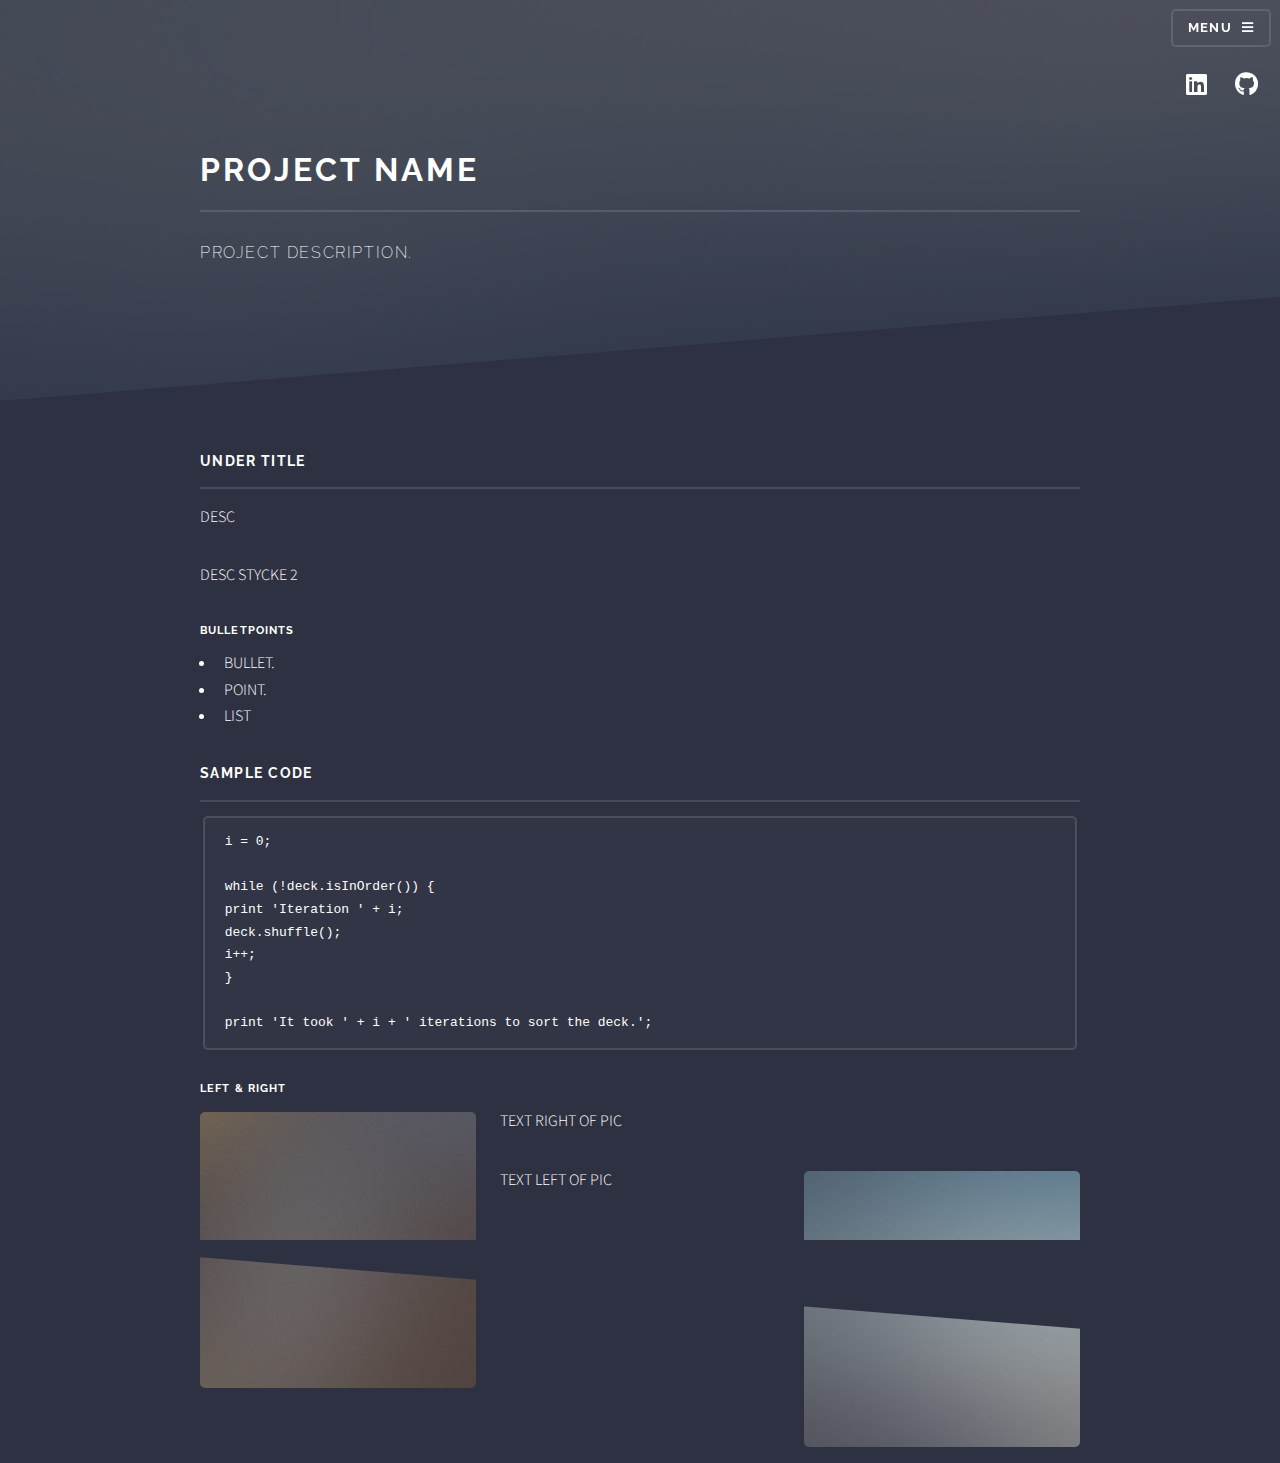
<file: generic.html>
<!DOCTYPE html>
<!--
	Solid State by HTML5 UP
	html5up.net | @ajlkn
	Free for personal and commercial use under the CCA 3.0 license (html5up.net/license)
-->
<html>
	<head>
		<title>Alex Hansen</title>
		<meta charset="utf-8" />
		<meta name="viewport" content="width=device-width, initial-scale=1, user-scalable=no" />
		<link rel="stylesheet" href="assets/css/main.css" />
		<noscript><link rel="stylesheet" href="assets/css/noscript.css" /></noscript>
	</head>
	<body class="is-preload">
		<!-- Page Wrapper -->
		<div id="page-wrapper">
			<!-- Header -->
			<header id="header" class="alt">
				<h1><a href="index.html">Alex Hansen</a></h1>
				<h2>
					<span style="float: right">
						<a>
							<ul class="icons">
								<li>
									<a href="https://www.linkedin.com/in/hansen-alex/" class="icon brands fa-linkedin"
										><span class="label">LinkedIn</span></a
									>
								</li>
								<li>
									<a href="https://github.com/PapaGreger" class="icon brands fa-github"
										><span class="label">Github</span></a
									>
								</li>
							</ul>
						</a>
					</span>
				</h2>
				<nav>
					<a href="#menu">Menu</a>
				</nav>
			</header>

			<!-- Menu -->
			<nav id="menu">
				<div class="inner">
					<h2>Menu</h2>
					<ul class="links">
						<li><a href="index.html">Home</a></li>
						<li><a href="aboutme.html">about me</a></li>
						<li><a href="displayproject1.html">display project I</a></li>
						<li><a href="displayproject2.html">display project II</a></li>
						<li><a href="displayproject3.html">display project III</a></li>
						<li><a href="specializationproject.html">specialization project</a></li>
					</ul>
					<a href="#" class="close">Close</a>
				</div>
			</nav>

			<!-- Wrapper -->
			<section id="wrapper">
				<header>
					<div class="inner">
						<h2>PROJECT NAME</h2>
						<p>PROJECT DESCRIPTION.</p>
					</div>
				</header>

				<!-- Content -->
				<div class="wrapper">
					<div class="inner">
						<h3 class="major">UNDER TITLE</h3>
						<p>DESC</p>
						<p>DESC STYCKE 2</p>

						<h4>BULLETPOINTS</h4>
						<ul>
							<li>BULLET.</li>
							<li>POINT.</li>
							<li>LIST</li>
						</ul>

						<h3 class="major">SAMPLE CODE</h3>
						<pre><code>i = 0;
										
while (!deck.isInOrder()) {
print 'Iteration ' + i;
deck.shuffle();
i++;
}
										
print 'It took ' + i + ' iterations to sort the deck.';</code></pre>

						<h4>Left &amp; Right</h4>
						<p>
							<span class="image left"><img src="images/pic01.jpg" alt="" /></span>TEXT RIGHT OF PIC
						</p>
						<!-- NEEDS ALOT OF TEXT TO WORK -->
						<p>
							<span class="image right"><img src="images/pic02.jpg" alt="" /></span>TEXT LEFT OF PIC
						</p>
						<!-- NEEDS ALOT OF TEXT TO WORK -->
					</div>
				</div>
			</section>
		</div>

		<!-- Scripts -->
		<script src="assets/js/jquery.min.js"></script>
		<script src="assets/js/jquery.scrollex.min.js"></script>
		<script src="assets/js/browser.min.js"></script>
		<script src="assets/js/breakpoints.min.js"></script>
		<script src="assets/js/util.js"></script>
		<script src="assets/js/main.js"></script>
	</body>
</html>
</file>
<file: assets/css/noscript.css>
/*
	Solid State by HTML5 UP
	html5up.net | @ajlkn
	Free for personal and commercial use under the CCA 3.0 license (html5up.net/license)
*/

/* Banner */

	body.is-preload #banner .logo {
		-moz-transform: none;
		-webkit-transform: none;
		-ms-transform: none;
		transform: none;
		opacity: 1;
	}

	body.is-preload #banner h2 {
		opacity: 1;
		-moz-transform: none;
		-webkit-transform: none;
		-ms-transform: none;
		transform: none;
		-moz-filter: none;
		-webkit-filter: none;
		-ms-filter: none;
		filter: none;
	}

	body.is-preload #banner p {
		opacity: 01;
		-moz-transform: none;
		-webkit-transform: none;
		-ms-transform: none;
		transform: none;
		-moz-filter: none;
		-webkit-filter: none;
		-ms-filter: none;
		filter: none;
	}
</file>
<file: assets/css/main.css>
@import url(fontawesome-all.min.css);
@import url("https://fonts.googleapis.com/css?family=Raleway:200,700|Source+Sans+Pro:300,600,300italic,600italic");

/*
	Solid State by HTML5 UP
	html5up.net | @ajlkn
	Free for personal and commercial use under the CCA 3.0 license (html5up.net/license)
*/

html, body, div, span, applet, object,
h1, h2, h3, h4, h5, h6, p, blockquote,
pre, a, abbr, acronym, address, big, cite,
code, del, dfn, em, ins, kbd, q, s, samp,
small, strike, strong, sub, sup, tt, var, b,
u, i, center, dl, dt, dd, ol, ul, li, fieldset,
form, label, legend, table, caption, tbody,
tfoot, thead, tr, th, td, article, aside,
canvas, details, embed, figure, figcaption,
footer, header, hgroup, menu, nav, output, ruby,
section, summary, time, mark, audio {
	margin: 0;
	padding: 0;
	border: 0;
	font-size: 100%;
	font: inherit;
	vertical-align: baseline;}

article, aside, details, figcaption, figure,
footer, header, hgroup, menu, nav, section {
	display: block;}

larger{
	font-size:larger;
}

small {
	font-size: smaller;
}

smallest {
	font-size:x-small;
}
	
img{
	max-width: 100%;
	height: auto;
}

iframe{
	max-width: 100%;
	height: 512px;
}

video {
	max-width: 100%;
	height: auto;
}

body {
	line-height: 1;
}

ol, ul {
	list-style: none;
}

blockquote, q {
	quotes: none;
}

	blockquote:before, blockquote:after, q:before, q:after {
		content: '';
		content: none;
	}

table {
	border-collapse: collapse;
	border-spacing: 0;
}

body {
	-webkit-text-size-adjust: none;
}

mark {
	background-color: transparent;
	color: inherit;
}

input::-moz-focus-inner {
	border: 0;
	padding: 0;
}

input, select, textarea {
	-moz-appearance: none;
	-webkit-appearance: none;
	-ms-appearance: none;
	appearance: none;
}

/* Basic */

	@-ms-viewport {
		width: device-width;
	}

	body {
		-ms-overflow-style: scrollbar;
	}

	@media screen and (max-width: 480px) {

		html, body {
			min-width: 320px;
		}

	}

	html {
		box-sizing: border-box;
	}

	*, *:before, *:after {
		box-sizing: inherit;
	}

	body {
		background-color: #2e3141;
		background-image: linear-gradient(to top, rgba(46, 49, 65, 0.8), rgba(46, 49, 65, 0.8)), url("../../images/bg.jpg");
		background-size: auto,
 cover;
		background-attachment: fixed,
 fixed;
		background-position: center,
 center;
	}

		body.is-preload *, body.is-preload *:before, body.is-preload *:after {
			-moz-animation: none !important;
			-webkit-animation: none !important;
			-ms-animation: none !important;
			animation: none !important;
			-moz-transition: none !important;
			-webkit-transition: none !important;
			-ms-transition: none !important;
			transition: none !important;
		}

/* Type */

	body, input, select, textarea {
		color: #ffffff;
		font-family: "Source Sans Pro", Helvetica, sans-serif;
		font-size: 16.5pt;
		font-weight: 300;
		line-height: 1.65;
	}

		@media screen and (max-width: 1680px) {

			body, input, select, textarea {
				font-size: 13pt;
			}

		}

		@media screen and (max-width: 1280px) {

			body, input, select, textarea {
				font-size: 12pt;
			}

		}

		@media screen and (max-width: 980px) {

			body, input, select, textarea {
				font-size: 12pt;
			}

		}

		@media screen and (max-width: 736px) {

			body, input, select, textarea {
				font-size: 12pt;
			}

		}

		@media screen and (max-width: 480px) {

			body, input, select, textarea {
				font-size: 12pt;
			}

		}

	a {
		-moz-transition: color 0.2s ease-in-out, border-bottom-color 0.2s ease-in-out;
		-webkit-transition: color 0.2s ease-in-out, border-bottom-color 0.2s ease-in-out;
		-ms-transition: color 0.2s ease-in-out, border-bottom-color 0.2s ease-in-out;
		transition: color 0.2s ease-in-out, border-bottom-color 0.2s ease-in-out;
		border-bottom: dotted 1px rgba(255, 255, 255, 0.35);
		color: #ffffff;
		text-decoration: none;
	}

		a:hover {
			border-bottom-color: transparent;
			color: #ffffff !important;
		}

		a.special:not(.button) {
			text-decoration: none;
			border-bottom: 0;
			display: block;
			font-family: Raleway, Helvetica, sans-serif;
			font-size: 0.8em;
			font-weight: 700;
			letter-spacing: 0.1em;
			margin: 0 0 2em 0;
			text-transform: uppercase;
		}

			a.special:not(.button):before {
				-moz-osx-font-smoothing: grayscale;
				-webkit-font-smoothing: antialiased;
				display: inline-block;
				font-style: normal;
				font-variant: normal;
				text-rendering: auto;
				line-height: 1;
				text-transform: none !important;
				font-family: 'Font Awesome 5 Free';
				font-weight: 900;
			}

			a.special:not(.button):before {
				-moz-transition: background-color 0.2s ease-in-out;
				-webkit-transition: background-color 0.2s ease-in-out;
				-ms-transition: background-color 0.2s ease-in-out;
				transition: background-color 0.2s ease-in-out;
				border-radius: 100%;
				border: solid 2px rgba(255, 255, 255, 0.125);
				content: '\f105';
				display: inline-block;
				font-size: 1.25em;
				height: 2em;
				line-height: 1.75em;
				margin-right: 0.85em;
				text-align: center;
				text-indent: 0.15em;
				vertical-align: middle;
				width: 2em;
			}

			a.special:not(.button):hover:before {
				background-color: rgba(255, 255, 255, 0.025);
			}

			a.special:not(.button):active:before {
				background-color: rgba(255, 255, 255, 0.075);
			}

	strong, b {
		color: #ffffff;
		font-weight: 600;
	}

	em, i {
		font-style: italic;
	}

	p {
		margin: 0 0 2em 0;
	}

	h1, h2, h3, h4, h5, h6 {
		color: #ffffff;
		font-family: Raleway, Helvetica, sans-serif;
		font-weight: 700;
		letter-spacing: 0.1em;
		margin: 0 0 1em 0;
		text-transform: uppercase;
	}

		h1 a, h2 a, h3 a, h4 a, h5 a, h6 a {
			color: inherit;
			text-decoration: none;
			border-bottom: 0;
		}

		h1 span, h2 span, h3 span, h4 span, h5 span, h6 span {
			font-weight: 200;
		}

		h1.major, h2.major, h3.major, h4.major, h5.major, h6.major {
			padding-bottom: 1em;
			border-bottom: solid 2px rgba(255, 255, 255, 0.125);
		}

	h2 {
		font-size: 1.2em;
	}

	h3 {
		font-size: 0.9em;
	}

	h4 {
		font-size: 0.7em;
	}

	h5 {
		font-size: 0.7em;
	}

	h6 {
		font-size: 0.7em;
	}

	@media screen and (max-width: 736px) {

		h2 {
			font-size: 1em;
		}

		h3 {
			font-size: 0.8em;
		}

	}

	sub {
		font-size: 0.8em;
		position: relative;
		top: 0.5em;
	}

	sup {
		font-size: 0.8em;
		position: relative;
		top: -0.5em;
	}

	blockquote {
		border-left: solid 4px rgba(255, 255, 255, 0.125);
		font-style: italic;
		margin: 0 0 2em 0;
		padding: 0.5em 0 0.5em 2em;
	}

	code {
		background: rgba(255, 255, 255, 0.025);
		border-radius: 5px;
		border: solid 2px rgba(255, 255, 255, 0.125);
		font-family: "Courier New", monospace;
		font-size: 0.9em;
		margin: 0 0.25em;
		padding: 0.25em 0.65em;
	}

	pre {
		-webkit-overflow-scrolling: touch;
		font-family: "Courier New", monospace;
		font-size: 0.9em;
		margin: 0 0 2em 0;
	}

		pre code {
			display: block;
			line-height: 1.75em;
			padding: 1em 1.5em;
			overflow-x: auto;
		}

	hr {
		border: 0;
		border-bottom: solid 2px rgba(255, 255, 255, 0.125);
		margin: 2.5em 0;
	}

		hr.major {
			margin: 4em 0;
		}

	.align-left {
		text-align: left;
	}

	.align-center {
		text-align: center;
	}

	.align-right {
		text-align: right;
	}

/* Row */

	.row {
		display: flex;
		flex-wrap: wrap;
		box-sizing: border-box;
		align-items: stretch;
	}

		.row > * {
			box-sizing: border-box;
		}

		.row.gtr-uniform > * > :last-child {
			margin-bottom: 0;
		}

		.row.aln-left {
			justify-content: flex-start;
		}

		.row.aln-center {
			justify-content: center;
		}

		.row.aln-right {
			justify-content: flex-end;
		}

		.row.aln-top {
			align-items: flex-start;
		}

		.row.aln-middle {
			align-items: center;
		}

		.row.aln-bottom {
			align-items: flex-end;
		}

		.row > .imp {
			order: -1;
		}

		.row > .col-1 {
			width: 8.33333%;
		}

		.row > .off-1 {
			margin-left: 8.33333%;
		}

		.row > .col-2 {
			width: 16.66667%;
		}

		.row > .off-2 {
			margin-left: 16.66667%;
		}

		.row > .col-3 {
			width: 25%;
		}

		.row > .off-3 {
			margin-left: 25%;
		}

		.row > .col-4 {
			width: 33.33333%;
		}

		.row > .off-4 {
			margin-left: 33.33333%;
		}

		.row > .col-5 {
			width: 41.66667%;
		}

		.row > .off-5 {
			margin-left: 41.66667%;
		}

		.row > .col-6 {
			width: 50%;
		}

		.row > .off-6 {
			margin-left: 50%;
		}

		.row > .col-7 {
			width: 58.33333%;
		}

		.row > .off-7 {
			margin-left: 58.33333%;
		}

		.row > .col-8 {
			width: 66.66667%;
		}

		.row > .off-8 {
			margin-left: 66.66667%;
		}

		.row > .col-9 {
			width: 75%;
		}

		.row > .off-9 {
			margin-left: 75%;
		}

		.row > .col-10 {
			width: 83.33333%;
		}

		.row > .off-10 {
			margin-left: 83.33333%;
		}

		.row > .col-11 {
			width: 91.66667%;
		}

		.row > .off-11 {
			margin-left: 91.66667%;
		}

		.row > .col-12 {
			width: 100%;
		}

		.row > .off-12 {
			margin-left: 100%;
		}

		.row.gtr-0 {
			margin-top: 0;
			margin-left: 0em;
		}

			.row.gtr-0 > * {
				padding: 0 0 0 0em;
			}

			.row.gtr-0.gtr-uniform {
				margin-top: 0em;
			}

				.row.gtr-0.gtr-uniform > * {
					padding-top: 0em;
				}

		.row.gtr-25 {
			margin-top: 0;
			margin-left: -0.4375em;
		}

			.row.gtr-25 > * {
				padding: 0 0 0 0.4375em;
			}

			.row.gtr-25.gtr-uniform {
				margin-top: -0.4375em;
			}

				.row.gtr-25.gtr-uniform > * {
					padding-top: 0.4375em;
				}

		.row.gtr-50 {
			margin-top: 0;
			margin-left: -0.875em;
		}

			.row.gtr-50 > * {
				padding: 0 0 0 0.875em;
			}

			.row.gtr-50.gtr-uniform {
				margin-top: -0.875em;
			}

				.row.gtr-50.gtr-uniform > * {
					padding-top: 0.875em;
				}

		.row {
			margin-top: 0;
			margin-left: -1.75em;
		}

			.row > * {
				padding: 0 0 0 1.75em;
			}

			.row.gtr-uniform {
				margin-top: -1.75em;
			}

				.row.gtr-uniform > * {
					padding-top: 1.75em;
				}

		.row.gtr-150 {
			margin-top: 0;
			margin-left: -2.625em;
		}

			.row.gtr-150 > * {
				padding: 0 0 0 2.625em;
			}

			.row.gtr-150.gtr-uniform {
				margin-top: -2.625em;
			}

				.row.gtr-150.gtr-uniform > * {
					padding-top: 2.625em;
				}

		.row.gtr-200 {
			margin-top: 0;
			margin-left: -3.5em;
		}

			.row.gtr-200 > * {
				padding: 0 0 0 3.5em;
			}

			.row.gtr-200.gtr-uniform {
				margin-top: -3.5em;
			}

				.row.gtr-200.gtr-uniform > * {
					padding-top: 3.5em;
				}

		@media screen and (max-width: 1680px) {

			.row {
				display: flex;
				flex-wrap: wrap;
				box-sizing: border-box;
				align-items: stretch;
			}

				.row > * {
					box-sizing: border-box;
				}

				.row.gtr-uniform > * > :last-child {
					margin-bottom: 0;
				}

				.row.aln-left {
					justify-content: flex-start;
				}

				.row.aln-center {
					justify-content: center;
				}

				.row.aln-right {
					justify-content: flex-end;
				}

				.row.aln-top {
					align-items: flex-start;
				}

				.row.aln-middle {
					align-items: center;
				}

				.row.aln-bottom {
					align-items: flex-end;
				}

				.row > .imp-xlarge {
					order: -1;
				}

				.row > .col-1-xlarge {
					width: 8.33333%;
				}

				.row > .off-1-xlarge {
					margin-left: 8.33333%;
				}

				.row > .col-2-xlarge {
					width: 16.66667%;
				}

				.row > .off-2-xlarge {
					margin-left: 16.66667%;
				}

				.row > .col-3-xlarge {
					width: 25%;
				}

				.row > .off-3-xlarge {
					margin-left: 25%;
				}

				.row > .col-4-xlarge {
					width: 33.33333%;
				}

				.row > .off-4-xlarge {
					margin-left: 33.33333%;
				}

				.row > .col-5-xlarge {
					width: 41.66667%;
				}

				.row > .off-5-xlarge {
					margin-left: 41.66667%;
				}

				.row > .col-6-xlarge {
					width: 50%;
				}

				.row > .off-6-xlarge {
					margin-left: 50%;
				}

				.row > .col-7-xlarge {
					width: 58.33333%;
				}

				.row > .off-7-xlarge {
					margin-left: 58.33333%;
				}

				.row > .col-8-xlarge {
					width: 66.66667%;
				}

				.row > .off-8-xlarge {
					margin-left: 66.66667%;
				}

				.row > .col-9-xlarge {
					width: 75%;
				}

				.row > .off-9-xlarge {
					margin-left: 75%;
				}

				.row > .col-10-xlarge {
					width: 83.33333%;
				}

				.row > .off-10-xlarge {
					margin-left: 83.33333%;
				}

				.row > .col-11-xlarge {
					width: 91.66667%;
				}

				.row > .off-11-xlarge {
					margin-left: 91.66667%;
				}

				.row > .col-12-xlarge {
					width: 100%;
				}

				.row > .off-12-xlarge {
					margin-left: 100%;
				}

				.row.gtr-0 {
					margin-top: 0;
					margin-left: 0em;
				}

					.row.gtr-0 > * {
						padding: 0 0 0 0em;
					}

					.row.gtr-0.gtr-uniform {
						margin-top: 0em;
					}

						.row.gtr-0.gtr-uniform > * {
							padding-top: 0em;
						}

				.row.gtr-25 {
					margin-top: 0;
					margin-left: -0.4375em;
				}

					.row.gtr-25 > * {
						padding: 0 0 0 0.4375em;
					}

					.row.gtr-25.gtr-uniform {
						margin-top: -0.4375em;
					}

						.row.gtr-25.gtr-uniform > * {
							padding-top: 0.4375em;
						}

				.row.gtr-50 {
					margin-top: 0;
					margin-left: -0.875em;
				}

					.row.gtr-50 > * {
						padding: 0 0 0 0.875em;
					}

					.row.gtr-50.gtr-uniform {
						margin-top: -0.875em;
					}

						.row.gtr-50.gtr-uniform > * {
							padding-top: 0.875em;
						}

				.row {
					margin-top: 0;
					margin-left: -1.75em;
				}

					.row > * {
						padding: 0 0 0 1.75em;
					}

					.row.gtr-uniform {
						margin-top: -1.75em;
					}

						.row.gtr-uniform > * {
							padding-top: 1.75em;
						}

				.row.gtr-150 {
					margin-top: 0;
					margin-left: -2.625em;
				}

					.row.gtr-150 > * {
						padding: 0 0 0 2.625em;
					}

					.row.gtr-150.gtr-uniform {
						margin-top: -2.625em;
					}

						.row.gtr-150.gtr-uniform > * {
							padding-top: 2.625em;
						}

				.row.gtr-200 {
					margin-top: 0;
					margin-left: -3.5em;
				}

					.row.gtr-200 > * {
						padding: 0 0 0 3.5em;
					}

					.row.gtr-200.gtr-uniform {
						margin-top: -3.5em;
					}

						.row.gtr-200.gtr-uniform > * {
							padding-top: 3.5em;
						}

		}

		@media screen and (max-width: 1280px) {

			.row {
				display: flex;
				flex-wrap: wrap;
				box-sizing: border-box;
				align-items: stretch;
			}

				.row > * {
					box-sizing: border-box;
				}

				.row.gtr-uniform > * > :last-child {
					margin-bottom: 0;
				}

				.row.aln-left {
					justify-content: flex-start;
				}

				.row.aln-center {
					justify-content: center;
				}

				.row.aln-right {
					justify-content: flex-end;
				}

				.row.aln-top {
					align-items: flex-start;
				}

				.row.aln-middle {
					align-items: center;
				}

				.row.aln-bottom {
					align-items: flex-end;
				}

				.row > .imp-large {
					order: -1;
				}

				.row > .col-1-large {
					width: 8.33333%;
				}

				.row > .off-1-large {
					margin-left: 8.33333%;
				}

				.row > .col-2-large {
					width: 16.66667%;
				}

				.row > .off-2-large {
					margin-left: 16.66667%;
				}

				.row > .col-3-large {
					width: 25%;
				}

				.row > .off-3-large {
					margin-left: 25%;
				}

				.row > .col-4-large {
					width: 33.33333%;
				}

				.row > .off-4-large {
					margin-left: 33.33333%;
				}

				.row > .col-5-large {
					width: 41.66667%;
				}

				.row > .off-5-large {
					margin-left: 41.66667%;
				}

				.row > .col-6-large {
					width: 50%;
				}

				.row > .off-6-large {
					margin-left: 50%;
				}

				.row > .col-7-large {
					width: 58.33333%;
				}

				.row > .off-7-large {
					margin-left: 58.33333%;
				}

				.row > .col-8-large {
					width: 66.66667%;
				}

				.row > .off-8-large {
					margin-left: 66.66667%;
				}

				.row > .col-9-large {
					width: 75%;
				}

				.row > .off-9-large {
					margin-left: 75%;
				}

				.row > .col-10-large {
					width: 83.33333%;
				}

				.row > .off-10-large {
					margin-left: 83.33333%;
				}

				.row > .col-11-large {
					width: 91.66667%;
				}

				.row > .off-11-large {
					margin-left: 91.66667%;
				}

				.row > .col-12-large {
					width: 100%;
				}

				.row > .off-12-large {
					margin-left: 100%;
				}

				.row.gtr-0 {
					margin-top: 0;
					margin-left: 0em;
				}

					.row.gtr-0 > * {
						padding: 0 0 0 0em;
					}

					.row.gtr-0.gtr-uniform {
						margin-top: 0em;
					}

						.row.gtr-0.gtr-uniform > * {
							padding-top: 0em;
						}

				.row.gtr-25 {
					margin-top: 0;
					margin-left: -0.4375em;
				}

					.row.gtr-25 > * {
						padding: 0 0 0 0.4375em;
					}

					.row.gtr-25.gtr-uniform {
						margin-top: -0.4375em;
					}

						.row.gtr-25.gtr-uniform > * {
							padding-top: 0.4375em;
						}

				.row.gtr-50 {
					margin-top: 0;
					margin-left: -0.875em;
				}

					.row.gtr-50 > * {
						padding: 0 0 0 0.875em;
					}

					.row.gtr-50.gtr-uniform {
						margin-top: -0.875em;
					}

						.row.gtr-50.gtr-uniform > * {
							padding-top: 0.875em;
						}

				.row {
					margin-top: 0;
					margin-left: -1.75em;
				}

					.row > * {
						padding: 0 0 0 1.75em;
					}

					.row.gtr-uniform {
						margin-top: -1.75em;
					}

						.row.gtr-uniform > * {
							padding-top: 1.75em;
						}

				.row.gtr-150 {
					margin-top: 0;
					margin-left: -2.625em;
				}

					.row.gtr-150 > * {
						padding: 0 0 0 2.625em;
					}

					.row.gtr-150.gtr-uniform {
						margin-top: -2.625em;
					}

						.row.gtr-150.gtr-uniform > * {
							padding-top: 2.625em;
						}

				.row.gtr-200 {
					margin-top: 0;
					margin-left: -3.5em;
				}

					.row.gtr-200 > * {
						padding: 0 0 0 3.5em;
					}

					.row.gtr-200.gtr-uniform {
						margin-top: -3.5em;
					}

						.row.gtr-200.gtr-uniform > * {
							padding-top: 3.5em;
						}

		}

		@media screen and (max-width: 980px) {

			.row {
				display: flex;
				flex-wrap: wrap;
				box-sizing: border-box;
				align-items: stretch;
			}

				.row > * {
					box-sizing: border-box;
				}

				.row.gtr-uniform > * > :last-child {
					margin-bottom: 0;
				}

				.row.aln-left {
					justify-content: flex-start;
				}

				.row.aln-center {
					justify-content: center;
				}

				.row.aln-right {
					justify-content: flex-end;
				}

				.row.aln-top {
					align-items: flex-start;
				}

				.row.aln-middle {
					align-items: center;
				}

				.row.aln-bottom {
					align-items: flex-end;
				}

				.row > .imp-medium {
					order: -1;
				}

				.row > .col-1-medium {
					width: 8.33333%;
				}

				.row > .off-1-medium {
					margin-left: 8.33333%;
				}

				.row > .col-2-medium {
					width: 16.66667%;
				}

				.row > .off-2-medium {
					margin-left: 16.66667%;
				}

				.row > .col-3-medium {
					width: 25%;
				}

				.row > .off-3-medium {
					margin-left: 25%;
				}

				.row > .col-4-medium {
					width: 33.33333%;
				}

				.row > .off-4-medium {
					margin-left: 33.33333%;
				}

				.row > .col-5-medium {
					width: 41.66667%;
				}

				.row > .off-5-medium {
					margin-left: 41.66667%;
				}

				.row > .col-6-medium {
					width: 50%;
				}

				.row > .off-6-medium {
					margin-left: 50%;
				}

				.row > .col-7-medium {
					width: 58.33333%;
				}

				.row > .off-7-medium {
					margin-left: 58.33333%;
				}

				.row > .col-8-medium {
					width: 66.66667%;
				}

				.row > .off-8-medium {
					margin-left: 66.66667%;
				}

				.row > .col-9-medium {
					width: 75%;
				}

				.row > .off-9-medium {
					margin-left: 75%;
				}

				.row > .col-10-medium {
					width: 83.33333%;
				}

				.row > .off-10-medium {
					margin-left: 83.33333%;
				}

				.row > .col-11-medium {
					width: 91.66667%;
				}

				.row > .off-11-medium {
					margin-left: 91.66667%;
				}

				.row > .col-12-medium {
					width: 100%;
				}

				.row > .off-12-medium {
					margin-left: 100%;
				}

				.row.gtr-0 {
					margin-top: 0;
					margin-left: 0em;
				}

					.row.gtr-0 > * {
						padding: 0 0 0 0em;
					}

					.row.gtr-0.gtr-uniform {
						margin-top: 0em;
					}

						.row.gtr-0.gtr-uniform > * {
							padding-top: 0em;
						}

				.row.gtr-25 {
					margin-top: 0;
					margin-left: -0.4375em;
				}

					.row.gtr-25 > * {
						padding: 0 0 0 0.4375em;
					}

					.row.gtr-25.gtr-uniform {
						margin-top: -0.4375em;
					}

						.row.gtr-25.gtr-uniform > * {
							padding-top: 0.4375em;
						}

				.row.gtr-50 {
					margin-top: 0;
					margin-left: -0.875em;
				}

					.row.gtr-50 > * {
						padding: 0 0 0 0.875em;
					}

					.row.gtr-50.gtr-uniform {
						margin-top: -0.875em;
					}

						.row.gtr-50.gtr-uniform > * {
							padding-top: 0.875em;
						}

				.row {
					margin-top: 0;
					margin-left: -1.75em;
				}

					.row > * {
						padding: 0 0 0 1.75em;
					}

					.row.gtr-uniform {
						margin-top: -1.75em;
					}

						.row.gtr-uniform > * {
							padding-top: 1.75em;
						}

				.row.gtr-150 {
					margin-top: 0;
					margin-left: -2.625em;
				}

					.row.gtr-150 > * {
						padding: 0 0 0 2.625em;
					}

					.row.gtr-150.gtr-uniform {
						margin-top: -2.625em;
					}

						.row.gtr-150.gtr-uniform > * {
							padding-top: 2.625em;
						}

				.row.gtr-200 {
					margin-top: 0;
					margin-left: -3.5em;
				}

					.row.gtr-200 > * {
						padding: 0 0 0 3.5em;
					}

					.row.gtr-200.gtr-uniform {
						margin-top: -3.5em;
					}

						.row.gtr-200.gtr-uniform > * {
							padding-top: 3.5em;
						}

		}

		@media screen and (max-width: 736px) {

			.row {
				display: flex;
				flex-wrap: wrap;
				box-sizing: border-box;
				align-items: stretch;
			}

				.row > * {
					box-sizing: border-box;
				}

				.row.gtr-uniform > * > :last-child {
					margin-bottom: 0;
				}

				.row.aln-left {
					justify-content: flex-start;
				}

				.row.aln-center {
					justify-content: center;
				}

				.row.aln-right {
					justify-content: flex-end;
				}

				.row.aln-top {
					align-items: flex-start;
				}

				.row.aln-middle {
					align-items: center;
				}

				.row.aln-bottom {
					align-items: flex-end;
				}

				.row > .imp-small {
					order: -1;
				}

				.row > .col-1-small {
					width: 8.33333%;
				}

				.row > .off-1-small {
					margin-left: 8.33333%;
				}

				.row > .col-2-small {
					width: 16.66667%;
				}

				.row > .off-2-small {
					margin-left: 16.66667%;
				}

				.row > .col-3-small {
					width: 25%;
				}

				.row > .off-3-small {
					margin-left: 25%;
				}

				.row > .col-4-small {
					width: 33.33333%;
				}

				.row > .off-4-small {
					margin-left: 33.33333%;
				}

				.row > .col-5-small {
					width: 41.66667%;
				}

				.row > .off-5-small {
					margin-left: 41.66667%;
				}

				.row > .col-6-small {
					width: 50%;
				}

				.row > .off-6-small {
					margin-left: 50%;
				}

				.row > .col-7-small {
					width: 58.33333%;
				}

				.row > .off-7-small {
					margin-left: 58.33333%;
				}

				.row > .col-8-small {
					width: 66.66667%;
				}

				.row > .off-8-small {
					margin-left: 66.66667%;
				}

				.row > .col-9-small {
					width: 75%;
				}

				.row > .off-9-small {
					margin-left: 75%;
				}

				.row > .col-10-small {
					width: 83.33333%;
				}

				.row > .off-10-small {
					margin-left: 83.33333%;
				}

				.row > .col-11-small {
					width: 91.66667%;
				}

				.row > .off-11-small {
					margin-left: 91.66667%;
				}

				.row > .col-12-small {
					width: 100%;
				}

				.row > .off-12-small {
					margin-left: 100%;
				}

				.row.gtr-0 {
					margin-top: 0;
					margin-left: 0em;
				}

					.row.gtr-0 > * {
						padding: 0 0 0 0em;
					}

					.row.gtr-0.gtr-uniform {
						margin-top: 0em;
					}

						.row.gtr-0.gtr-uniform > * {
							padding-top: 0em;
						}

				.row.gtr-25 {
					margin-top: 0;
					margin-left: -0.3125em;
				}

					.row.gtr-25 > * {
						padding: 0 0 0 0.3125em;
					}

					.row.gtr-25.gtr-uniform {
						margin-top: -0.3125em;
					}

						.row.gtr-25.gtr-uniform > * {
							padding-top: 0.3125em;
						}

				.row.gtr-50 {
					margin-top: 0;
					margin-left: -0.625em;
				}

					.row.gtr-50 > * {
						padding: 0 0 0 0.625em;
					}

					.row.gtr-50.gtr-uniform {
						margin-top: -0.625em;
					}

						.row.gtr-50.gtr-uniform > * {
							padding-top: 0.625em;
						}

				.row {
					margin-top: 0;
					margin-left: -1.25em;
				}

					.row > * {
						padding: 0 0 0 1.25em;
					}

					.row.gtr-uniform {
						margin-top: -1.25em;
					}

						.row.gtr-uniform > * {
							padding-top: 1.25em;
						}

				.row.gtr-150 {
					margin-top: 0;
					margin-left: -1.875em;
				}

					.row.gtr-150 > * {
						padding: 0 0 0 1.875em;
					}

					.row.gtr-150.gtr-uniform {
						margin-top: -1.875em;
					}

						.row.gtr-150.gtr-uniform > * {
							padding-top: 1.875em;
						}

				.row.gtr-200 {
					margin-top: 0;
					margin-left: -2.5em;
				}

					.row.gtr-200 > * {
						padding: 0 0 0 2.5em;
					}

					.row.gtr-200.gtr-uniform {
						margin-top: -2.5em;
					}

						.row.gtr-200.gtr-uniform > * {
							padding-top: 2.5em;
						}

		}

		@media screen and (max-width: 480px) {

			.row {
				display: flex;
				flex-wrap: wrap;
				box-sizing: border-box;
				align-items: stretch;
			}

				.row > * {
					box-sizing: border-box;
				}

				.row.gtr-uniform > * > :last-child {
					margin-bottom: 0;
				}

				.row.aln-left {
					justify-content: flex-start;
				}

				.row.aln-center {
					justify-content: center;
				}

				.row.aln-right {
					justify-content: flex-end;
				}

				.row.aln-top {
					align-items: flex-start;
				}

				.row.aln-middle {
					align-items: center;
				}

				.row.aln-bottom {
					align-items: flex-end;
				}

				.row > .imp-xsmall {
					order: -1;
				}

				.row > .col-1-xsmall {
					width: 8.33333%;
				}

				.row > .off-1-xsmall {
					margin-left: 8.33333%;
				}

				.row > .col-2-xsmall {
					width: 16.66667%;
				}

				.row > .off-2-xsmall {
					margin-left: 16.66667%;
				}

				.row > .col-3-xsmall {
					width: 25%;
				}

				.row > .off-3-xsmall {
					margin-left: 25%;
				}

				.row > .col-4-xsmall {
					width: 33.33333%;
				}

				.row > .off-4-xsmall {
					margin-left: 33.33333%;
				}

				.row > .col-5-xsmall {
					width: 41.66667%;
				}

				.row > .off-5-xsmall {
					margin-left: 41.66667%;
				}

				.row > .col-6-xsmall {
					width: 50%;
				}

				.row > .off-6-xsmall {
					margin-left: 50%;
				}

				.row > .col-7-xsmall {
					width: 58.33333%;
				}

				.row > .off-7-xsmall {
					margin-left: 58.33333%;
				}

				.row > .col-8-xsmall {
					width: 66.66667%;
				}

				.row > .off-8-xsmall {
					margin-left: 66.66667%;
				}

				.row > .col-9-xsmall {
					width: 75%;
				}

				.row > .off-9-xsmall {
					margin-left: 75%;
				}

				.row > .col-10-xsmall {
					width: 83.33333%;
				}

				.row > .off-10-xsmall {
					margin-left: 83.33333%;
				}

				.row > .col-11-xsmall {
					width: 91.66667%;
				}

				.row > .off-11-xsmall {
					margin-left: 91.66667%;
				}

				.row > .col-12-xsmall {
					width: 100%;
				}

				.row > .off-12-xsmall {
					margin-left: 100%;
				}

				.row.gtr-0 {
					margin-top: 0;
					margin-left: 0em;
				}

					.row.gtr-0 > * {
						padding: 0 0 0 0em;
					}

					.row.gtr-0.gtr-uniform {
						margin-top: 0em;
					}

						.row.gtr-0.gtr-uniform > * {
							padding-top: 0em;
						}

				.row.gtr-25 {
					margin-top: 0;
					margin-left: -0.3125em;
				}

					.row.gtr-25 > * {
						padding: 0 0 0 0.3125em;
					}

					.row.gtr-25.gtr-uniform {
						margin-top: -0.3125em;
					}

						.row.gtr-25.gtr-uniform > * {
							padding-top: 0.3125em;
						}

				.row.gtr-50 {
					margin-top: 0;
					margin-left: -0.625em;
				}

					.row.gtr-50 > * {
						padding: 0 0 0 0.625em;
					}

					.row.gtr-50.gtr-uniform {
						margin-top: -0.625em;
					}

						.row.gtr-50.gtr-uniform > * {
							padding-top: 0.625em;
						}

				.row {
					margin-top: 0;
					margin-left: -1.25em;
				}

					.row > * {
						padding: 0 0 0 1.25em;
					}

					.row.gtr-uniform {
						margin-top: -1.25em;
					}

						.row.gtr-uniform > * {
							padding-top: 1.25em;
						}

				.row.gtr-150 {
					margin-top: 0;
					margin-left: -1.875em;
				}

					.row.gtr-150 > * {
						padding: 0 0 0 1.875em;
					}

					.row.gtr-150.gtr-uniform {
						margin-top: -1.875em;
					}

						.row.gtr-150.gtr-uniform > * {
							padding-top: 1.875em;
						}

				.row.gtr-200 {
					margin-top: 0;
					margin-left: -2.5em;
				}

					.row.gtr-200 > * {
						padding: 0 0 0 2.5em;
					}

					.row.gtr-200.gtr-uniform {
						margin-top: -2.5em;
					}

						.row.gtr-200.gtr-uniform > * {
							padding-top: 2.5em;
						}

		}

		@media screen and (max-width: 360px) {

			.row {
				display: flex;
				flex-wrap: wrap;
				box-sizing: border-box;
				align-items: stretch;
			}

				.row > * {
					box-sizing: border-box;
				}

				.row.gtr-uniform > * > :last-child {
					margin-bottom: 0;
				}

				.row.aln-left {
					justify-content: flex-start;
				}

				.row.aln-center {
					justify-content: center;
				}

				.row.aln-right {
					justify-content: flex-end;
				}

				.row.aln-top {
					align-items: flex-start;
				}

				.row.aln-middle {
					align-items: center;
				}

				.row.aln-bottom {
					align-items: flex-end;
				}

				.row > .imp-xxsmall {
					order: -1;
				}

				.row > .col-1-xxsmall {
					width: 8.33333%;
				}

				.row > .off-1-xxsmall {
					margin-left: 8.33333%;
				}

				.row > .col-2-xxsmall {
					width: 16.66667%;
				}

				.row > .off-2-xxsmall {
					margin-left: 16.66667%;
				}

				.row > .col-3-xxsmall {
					width: 25%;
				}

				.row > .off-3-xxsmall {
					margin-left: 25%;
				}

				.row > .col-4-xxsmall {
					width: 33.33333%;
				}

				.row > .off-4-xxsmall {
					margin-left: 33.33333%;
				}

				.row > .col-5-xxsmall {
					width: 41.66667%;
				}

				.row > .off-5-xxsmall {
					margin-left: 41.66667%;
				}

				.row > .col-6-xxsmall {
					width: 50%;
				}

				.row > .off-6-xxsmall {
					margin-left: 50%;
				}

				.row > .col-7-xxsmall {
					width: 58.33333%;
				}

				.row > .off-7-xxsmall {
					margin-left: 58.33333%;
				}

				.row > .col-8-xxsmall {
					width: 66.66667%;
				}

				.row > .off-8-xxsmall {
					margin-left: 66.66667%;
				}

				.row > .col-9-xxsmall {
					width: 75%;
				}

				.row > .off-9-xxsmall {
					margin-left: 75%;
				}

				.row > .col-10-xxsmall {
					width: 83.33333%;
				}

				.row > .off-10-xxsmall {
					margin-left: 83.33333%;
				}

				.row > .col-11-xxsmall {
					width: 91.66667%;
				}

				.row > .off-11-xxsmall {
					margin-left: 91.66667%;
				}

				.row > .col-12-xxsmall {
					width: 100%;
				}

				.row > .off-12-xxsmall {
					margin-left: 100%;
				}

				.row.gtr-0 {
					margin-top: 0;
					margin-left: 0em;
				}

					.row.gtr-0 > * {
						padding: 0 0 0 0em;
					}

					.row.gtr-0.gtr-uniform {
						margin-top: 0em;
					}

						.row.gtr-0.gtr-uniform > * {
							padding-top: 0em;
						}

				.row.gtr-25 {
					margin-top: 0;
					margin-left: -0.3125em;
				}

					.row.gtr-25 > * {
						padding: 0 0 0 0.3125em;
					}

					.row.gtr-25.gtr-uniform {
						margin-top: -0.3125em;
					}

						.row.gtr-25.gtr-uniform > * {
							padding-top: 0.3125em;
						}

				.row.gtr-50 {
					margin-top: 0;
					margin-left: -0.625em;
				}

					.row.gtr-50 > * {
						padding: 0 0 0 0.625em;
					}

					.row.gtr-50.gtr-uniform {
						margin-top: -0.625em;
					}

						.row.gtr-50.gtr-uniform > * {
							padding-top: 0.625em;
						}

				.row {
					margin-top: 0;
					margin-left: -1.25em;
				}

					.row > * {
						padding: 0 0 0 1.25em;
					}

					.row.gtr-uniform {
						margin-top: -1.25em;
					}

						.row.gtr-uniform > * {
							padding-top: 1.25em;
						}

				.row.gtr-150 {
					margin-top: 0;
					margin-left: -1.875em;
				}

					.row.gtr-150 > * {
						padding: 0 0 0 1.875em;
					}

					.row.gtr-150.gtr-uniform {
						margin-top: -1.875em;
					}

						.row.gtr-150.gtr-uniform > * {
							padding-top: 1.875em;
						}

				.row.gtr-200 {
					margin-top: 0;
					margin-left: -2.5em;
				}

					.row.gtr-200 > * {
						padding: 0 0 0 2.5em;
					}

					.row.gtr-200.gtr-uniform {
						margin-top: -2.5em;
					}

						.row.gtr-200.gtr-uniform > * {
							padding-top: 2.5em;
						}

		}

/* Section/Article */

	section.special, article.special {
		text-align: center;
	}

/* Form */

	form {
		margin: 0 0 2em 0;
	}

		form > :last-child {
			margin-bottom: 0;
		}

		form > .fields {
			display: -moz-flex;
			display: -webkit-flex;
			display: -ms-flex;
			display: flex;
			-moz-flex-wrap: wrap;
			-webkit-flex-wrap: wrap;
			-ms-flex-wrap: wrap;
			flex-wrap: wrap;
			width: calc(100% + 3em);
			margin: -1.5em 0 2em -1.5em;
		}

			form > .fields > .field {
				-moz-flex-grow: 0;
				-webkit-flex-grow: 0;
				-ms-flex-grow: 0;
				flex-grow: 0;
				-moz-flex-shrink: 0;
				-webkit-flex-shrink: 0;
				-ms-flex-shrink: 0;
				flex-shrink: 0;
				padding: 1.5em 0 0 1.5em;
				width: calc(100% - 1.5em);
			}

				form > .fields > .field.half {
					width: calc(50% - 0.75em);
				}

				form > .fields > .field.third {
					width: calc(100%/3 - 0.5em);
				}

				form > .fields > .field.quarter {
					width: calc(25% - 0.375em);
				}

		@media screen and (max-width: 480px) {

			form > .fields {
				width: calc(100% + 3em);
				margin: -1.5em 0 2em -1.5em;
			}

				form > .fields > .field {
					padding: 1.5em 0 0 1.5em;
					width: calc(100% - 1.5em);
				}

					form > .fields > .field.half {
						width: calc(100% - 1.5em);
					}

					form > .fields > .field.third {
						width: calc(100% - 1.5em);
					}

					form > .fields > .field.quarter {
						width: calc(100% - 1.5em);
					}

		}

	label {
		color: #ffffff;
		display: block;
		font-family: Raleway, Helvetica, sans-serif;
		font-size: 0.8em;
		font-weight: 700;
		letter-spacing: 0.1em;
		margin: 0 0 0.7em 0;
		text-transform: uppercase;
	}

	input[type="text"],
	input[type="password"],
	input[type="email"],
	input[type="tel"],
	select,
	textarea {
		-moz-appearance: none;
		-webkit-appearance: none;
		-ms-appearance: none;
		appearance: none;
		background: rgba(255, 255, 255, 0.025);
		border-radius: 5px;
		border: none;
		border: solid 2px rgba(255, 255, 255, 0.125);
		color: inherit;
		display: block;
		outline: 0;
		padding: 0 1em;
		text-decoration: none;
		width: 100%;
	}

		input[type="text"]:invalid,
		input[type="password"]:invalid,
		input[type="email"]:invalid,
		input[type="tel"]:invalid,
		select:invalid,
		textarea:invalid {
			box-shadow: none;
		}

		input[type="text"]:focus,
		input[type="password"]:focus,
		input[type="email"]:focus,
		input[type="tel"]:focus,
		select:focus,
		textarea:focus {
			border-color: #5b6ba6;
		}

	select {
		background-image: url("data:image/svg+xml;charset=utf8,%3Csvg xmlns='http://www.w3.org/2000/svg' width='40' height='40' preserveAspectRatio='none' viewBox='0 0 40 40'%3E%3Cpath d='M9.4,12.3l10.4,10.4l10.4-10.4c0.2-0.2,0.5-0.4,0.9-0.4c0.3,0,0.6,0.1,0.9,0.4l3.3,3.3c0.2,0.2,0.4,0.5,0.4,0.9 c0,0.4-0.1,0.6-0.4,0.9L20.7,31.9c-0.2,0.2-0.5,0.4-0.9,0.4c-0.3,0-0.6-0.1-0.9-0.4L4.3,17.3c-0.2-0.2-0.4-0.5-0.4-0.9 c0-0.4,0.1-0.6,0.4-0.9l3.3-3.3c0.2-0.2,0.5-0.4,0.9-0.4S9.1,12.1,9.4,12.3z' fill='rgba(255, 255, 255, 0.125)' /%3E%3C/svg%3E");
		background-size: 1.25rem;
		background-repeat: no-repeat;
		background-position: calc(100% - 1rem) center;
		height: 2.75em;
		padding-right: 2.75em;
		text-overflow: ellipsis;
	}

		select option {
			color: #ffffff;
			background: #2e3141;
		}

		select:focus::-ms-value {
			background-color: transparent;
		}

		select::-ms-expand {
			display: none;
		}

	input[type="text"],
	input[type="password"],
	input[type="email"],
	select {
		height: 2.75em;
	}

	textarea {
		padding: 0.75em 1em;
	}

	input[type="checkbox"],
	input[type="radio"] {
		-moz-appearance: none;
		-webkit-appearance: none;
		-ms-appearance: none;
		appearance: none;
		display: block;
		float: left;
		margin-right: -2em;
		opacity: 0;
		width: 1em;
		z-index: -1;
	}

		input[type="checkbox"] + label,
		input[type="radio"] + label {
			text-decoration: none;
			color: #ffffff;
			cursor: pointer;
			display: inline-block;
			font-size: 1em;
			font-family: "Source Sans Pro", Helvetica, sans-serif;
			text-transform: none;
			letter-spacing: 0;
			font-weight: 300;
			padding-left: 2.4em;
			padding-right: 0.75em;
			position: relative;
		}

			input[type="checkbox"] + label:before,
			input[type="radio"] + label:before {
				-moz-osx-font-smoothing: grayscale;
				-webkit-font-smoothing: antialiased;
				display: inline-block;
				font-style: normal;
				font-variant: normal;
				text-rendering: auto;
				line-height: 1;
				text-transform: none !important;
				font-family: 'Font Awesome 5 Free';
				font-weight: 900;
			}

			input[type="checkbox"] + label:before,
			input[type="radio"] + label:before {
				background: rgba(255, 255, 255, 0.025);
				border-radius: 5px;
				border: solid 2px rgba(255, 255, 255, 0.125);
				content: '';
				display: inline-block;
				font-size: 0.8em;
				height: 2.0625em;
				left: 0;
				line-height: 2.0625em;
				position: absolute;
				text-align: center;
				top: 0;
				width: 2.0625em;
			}

		input[type="checkbox"]:checked + label:before,
		input[type="radio"]:checked + label:before {
			background: #ffffff;
			border-color: #ffffff;
			content: '\f00c';
			color: #2e3141;
		}

		input[type="checkbox"]:focus + label:before,
		input[type="radio"]:focus + label:before {
			border-color: #4c5c96;
		}

	input[type="checkbox"] + label:before {
		border-radius: 5px;
	}

	input[type="radio"] + label:before {
		border-radius: 100%;
	}

	::-webkit-input-placeholder {
		color: rgba(255, 255, 255, 0.35) !important;
		opacity: 1.0;
	}

	:-moz-placeholder {
		color: rgba(255, 255, 255, 0.35) !important;
		opacity: 1.0;
	}

	::-moz-placeholder {
		color: rgba(255, 255, 255, 0.35) !important;
		opacity: 1.0;
	}

	:-ms-input-placeholder {
		color: rgba(255, 255, 255, 0.35) !important;
		opacity: 1.0;
	}

/* Box */

	.box {
		border-radius: 5px;
		border: solid 2px rgba(255, 255, 255, 0.125);
		margin-bottom: 2em;
		padding: 1.5em;
	}

		.box > :last-child,
		.box > :last-child > :last-child,
		.box > :last-child > :last-child > :last-child {
			margin-bottom: 0;
		}

		.box.alt {
			border: 0;
			border-radius: 0;
			padding: 0;
		}

/* Icon */

	.icon {
		text-decoration: none;
		border-bottom: none;
		position: relative;
	}

		.icon:before {
			-moz-osx-font-smoothing: grayscale;
			-webkit-font-smoothing: antialiased;
			display: inline-block;
			font-style: normal;
			font-variant: normal;
			text-rendering: auto;
			line-height: 1;
			text-transform: none !important;
			font-family: 'Font Awesome 5 Free';
			font-weight: 400;
		}

		.icon > .label {
			display: none;
		}

		.icon:before {
			line-height: inherit;
		}

		.icon.solid:before {
			font-weight: 900;
		}

		.icon.brands:before {
			font-family: 'Font Awesome 5 Brands';
		}

/* Image */

	.image {
		border-radius: 5px;
		border: 0;
		display: inline-block;
		position: relative;
	}

		.image img {
			border-radius: 5px;
			display: block;
		}

		.image.left, .image.right {
			max-width: 40%;
		}

			.image.left img, .image.right img {
				width: 100%;
			}

		.image.left {
			float: left;
			padding: 0 1.5em 1em 0;
			top: 0.25em;
		}

		.image.right {
			float: right;
			padding: 0 0 1em 1.5em;
			top: 0.25em;
		}

		.image.fit {
			display: block;
			margin: 0 0 2em 0;
			width: 100%;
		}

			.image.fit img {
				width: 100%;
			}

		.image.main {
			display: block;
			margin: 0 0 3em 0;
			width: 100%;
		}

			.image.main img {
				width: 100%;
			}

/* List */

	ol {
		list-style: decimal;
		margin: 0 0 2em 0;
		padding-left: 1.25em;
	}

		ol li {
			padding-left: 0.25em;
		}

	ul {
		list-style: disc;
		margin: 0 0 2em 0;
		padding-left: 1em;
	}

		ul li {
			padding-left: 0.5em;
		}

		ul.alt {
			list-style: none;
			padding-left: 0;
		}

			ul.alt li {
				border-top: solid 1px rgba(255, 255, 255, 0.125);
				padding: 0.5em 0;
			}

				ul.alt li:first-child {
					border-top: 0;
					padding-top: 0;
				}

	dl {
		margin: 0 0 2em 0;
	}

		dl dt {
			display: block;
			font-weight: 600;
			margin: 0 0 1em 0;
		}

		dl dd {
			margin-left: 2em;
		}

/* Actions */

	ul.actions {
		display: -moz-flex;
		display: -webkit-flex;
		display: -ms-flex;
		display: flex;
		cursor: default;
		list-style: none;
		margin-left: -1em;
		padding-left: 0;
	}

		ul.actions li {
			padding: 0 0 0 1em;
			vertical-align: middle;
		}

		ul.actions.special {
			-moz-justify-content: center;
			-webkit-justify-content: center;
			-ms-justify-content: center;
			justify-content: center;
			width: 100%;
			margin-left: 0;
		}

			ul.actions.special li:first-child {
				padding-left: 0;
			}

		ul.actions.stacked {
			-moz-flex-direction: column;
			-webkit-flex-direction: column;
			-ms-flex-direction: column;
			flex-direction: column;
			margin-left: 0;
		}

			ul.actions.stacked li {
				padding: 1.3em 0 0 0;
			}

				ul.actions.stacked li:first-child {
					padding-top: 0;
				}

		ul.actions.fit {
			width: calc(100% + 1em);
		}

			ul.actions.fit li {
				-moz-flex-grow: 1;
				-webkit-flex-grow: 1;
				-ms-flex-grow: 1;
				flex-grow: 1;
				-moz-flex-shrink: 1;
				-webkit-flex-shrink: 1;
				-ms-flex-shrink: 1;
				flex-shrink: 1;
				width: 100%;
			}

				ul.actions.fit li > * {
					width: 100%;
				}

			ul.actions.fit.stacked {
				width: 100%;
			}

		@media screen and (max-width: 480px) {

			ul.actions:not(.fixed) {
				-moz-flex-direction: column;
				-webkit-flex-direction: column;
				-ms-flex-direction: column;
				flex-direction: column;
				margin-left: 0;
				width: 100% !important;
			}

				ul.actions:not(.fixed) li {
					-moz-flex-grow: 1;
					-webkit-flex-grow: 1;
					-ms-flex-grow: 1;
					flex-grow: 1;
					-moz-flex-shrink: 1;
					-webkit-flex-shrink: 1;
					-ms-flex-shrink: 1;
					flex-shrink: 1;
					padding: 1em 0 0 0;
					text-align: center;
					width: 100%;
				}

					ul.actions:not(.fixed) li > * {
						width: 100%;
					}

					ul.actions:not(.fixed) li:first-child {
						padding-top: 0;
					}

					ul.actions:not(.fixed) li input[type="submit"],
					ul.actions:not(.fixed) li input[type="reset"],
					ul.actions:not(.fixed) li input[type="button"],
					ul.actions:not(.fixed) li button,
					ul.actions:not(.fixed) li .button {
						width: 100%;
					}

						ul.actions:not(.fixed) li input[type="submit"].icon:before,
						ul.actions:not(.fixed) li input[type="reset"].icon:before,
						ul.actions:not(.fixed) li input[type="button"].icon:before,
						ul.actions:not(.fixed) li button.icon:before,
						ul.actions:not(.fixed) li .button.icon:before {
							margin-left: -0.5rem;
						}

		}

/* Icons */

	ul.icons {
		cursor: default;
		list-style: none;
		padding-left: 0;
	}

		ul.icons li {
			display: inline-block;
			padding: 0 1em 0 0;
		}

			ul.icons li:last-child {
				padding-right: 0;
			}

			ul.icons li .icon:before {
				font-size: 1.25em;
			}

/* Contact */

	ul.contact {
		list-style: none;
		padding: 0;
	}

		ul.contact li {
			text-decoration: none;
			margin: 2.5em 0 0 0;
			padding: 0 0 0 3.25em;
			position: relative;
		}

			ul.contact li:before {
				-moz-osx-font-smoothing: grayscale;
				-webkit-font-smoothing: antialiased;
				display: inline-block;
				font-style: normal;
				font-variant: normal;
				text-rendering: auto;
				line-height: 1;
				text-transform: none !important;
				font-family: 'Font Awesome 5 Free';
				font-weight: 400;
			}

			ul.contact li:before {
				border-radius: 100%;
				border: solid 2px rgba(255, 255, 255, 0.125);
				display: inline-block;
				font-size: 0.8em;
				height: 2.5em;
				left: 0;
				line-height: 2.35em;
				position: absolute;
				text-align: center;
				top: 0;
				width: 2.5em;
			}

			ul.contact li:first-child {
				margin-top: 0;
			}

		@media screen and (max-width: 736px) {

			ul.contact li {
				margin: 1.5em 0 0 0;
			}

		}

/* Pagination */

	ul.pagination {
		cursor: default;
		list-style: none;
		padding-left: 0;
	}

		ul.pagination li {
			display: inline-block;
			padding-left: 0;
			vertical-align: middle;
		}

			ul.pagination li > .page {
				-moz-transition: background-color 0.2s ease-in-out, color 0.2s ease-in-out;
				-webkit-transition: background-color 0.2s ease-in-out, color 0.2s ease-in-out;
				-ms-transition: background-color 0.2s ease-in-out, color 0.2s ease-in-out;
				transition: background-color 0.2s ease-in-out, color 0.2s ease-in-out;
				border-bottom: 0;
				border-radius: 5px;
				display: inline-block;
				height: 1.5em;
				line-height: 1.5em;
				margin: 0 0.125em;
				min-width: 1.5em;
				padding: 0 0.5em;
				text-align: center;
			}

				ul.pagination li > .page:hover {
					background-color: rgba(255, 255, 255, 0.025);
				}

				ul.pagination li > .page.active {
					background-color: #4c5c96;
				}

			ul.pagination li:first-child {
				padding-right: 0.75em;
			}

			ul.pagination li:last-child {
				padding-left: 0.75em;
			}

		@media screen and (max-width: 480px) {

			ul.pagination li:nth-child(n+2):nth-last-child(n+2) {
				display: none;
			}

			ul.pagination li .button {
				width: 100%;
			}

			ul.pagination li:first-child {
				width: calc(50% - 2px);
				text-align: left;
				padding-right: 0.325em;
			}

			ul.pagination li:last-child {
				width: calc(50% - 2px);
				text-align: right;
				padding-left: 0.325em;
			}

		}

/* Table */

	.table-wrapper {
		-webkit-overflow-scrolling: touch;
		overflow-x: auto;
	}

	table {
		margin: 0 0 2em 0;
		width: 100%;
	}

		table tbody tr {
			border: solid 1px rgba(255, 255, 255, 0.125);
			border-left: 0;
			border-right: 0;
		}

			table tbody tr:nth-child(2n + 1) {
				background-color: rgba(255, 255, 255, 0.025);
			}

		table td {
			padding: 0.75em 0.75em;
		}

		table th {
			color: #ffffff;
			font-size: 0.9em;
			font-weight: 600;
			padding: 0 0.75em 0.75em 0.75em;
			text-align: left;
		}

		table thead {
			border-bottom: solid 2px rgba(255, 255, 255, 0.125);
		}

		table tfoot {
			border-top: solid 2px rgba(255, 255, 255, 0.125);
		}

		table.alt {
			border-collapse: separate;
		}

			table.alt tbody tr td {
				border: solid 1px rgba(255, 255, 255, 0.125);
				border-left-width: 0;
				border-top-width: 0;
			}

				table.alt tbody tr td:first-child {
					border-left-width: 1px;
				}

			table.alt tbody tr:first-child td {
				border-top-width: 1px;
			}

			table.alt thead {
				border-bottom: 0;
			}

			table.alt tfoot {
				border-top: 0;
			}

/* Button */

	input[type="submit"],
	input[type="reset"],
	input[type="button"],
	button,
	.button {
		-moz-appearance: none;
		-webkit-appearance: none;
		-ms-appearance: none;
		appearance: none;
		-moz-transition: background-color 0.2s ease-in-out;
		-webkit-transition: background-color 0.2s ease-in-out;
		-ms-transition: background-color 0.2s ease-in-out;
		transition: background-color 0.2s ease-in-out;
		background-color: transparent;
		border-radius: 5px;
		border: 0;
		box-shadow: inset 0 0 0 2px rgba(255, 255, 255, 0.125);
		color: #ffffff !important;
		cursor: pointer;
		display: inline-block;
		font-family: Raleway, Helvetica, sans-serif;
		font-size: 0.8em;
		font-weight: 700;
		height: 3.75em;
		letter-spacing: 0.1em;
		line-height: 3.75em;
		padding: 0 2.25em;
		text-align: center;
		text-decoration: none;
		text-transform: uppercase;
		white-space: nowrap;
	}

		input[type="submit"]:hover,
		input[type="reset"]:hover,
		input[type="button"]:hover,
		button:hover,
		.button:hover {
			background-color: rgba(255, 255, 255, 0.025);
		}

		input[type="submit"]:active,
		input[type="reset"]:active,
		input[type="button"]:active,
		button:active,
		.button:active {
			background-color: rgba(255, 255, 255, 0.075);
		}

		input[type="submit"].icon:before,
		input[type="reset"].icon:before,
		input[type="button"].icon:before,
		button.icon:before,
		.button.icon:before {
			margin-right: 0.5em;
			color: rgba(255, 255, 255, 0.35);
		}

		input[type="submit"].primary,
		input[type="reset"].primary,
		input[type="button"].primary,
		button.primary,
		.button.primary {
			background-color: #4c5c96;
			box-shadow: none;
		}

			input[type="submit"].primary:hover,
			input[type="reset"].primary:hover,
			input[type="button"].primary:hover,
			button.primary:hover,
			.button.primary:hover {
				background-color: #53639e;
			}

			input[type="submit"].primary:active,
			input[type="reset"].primary:active,
			input[type="button"].primary:active,
			button.primary:active,
			.button.primary:active {
				background-color: #45558d;
			}

			input[type="submit"].primary.icon:before,
			input[type="reset"].primary.icon:before,
			input[type="button"].primary.icon:before,
			button.primary.icon:before,
			.button.primary.icon:before {
				color: #7985b0;
			}

		input[type="submit"].fit,
		input[type="reset"].fit,
		input[type="button"].fit,
		button.fit,
		.button.fit {
			width: 100%;
		}

		input[type="submit"].small,
		input[type="reset"].small,
		input[type="button"].small,
		button.small,
		.button.small {
			font-size: 0.6em;
		}

		input[type="submit"].large,
		input[type="reset"].large,
		input[type="button"].large,
		button.large,
		.button.large {
			font-size: 1em;
		}

		input[type="submit"].disabled, input[type="submit"]:disabled,
		input[type="reset"].disabled,
		input[type="reset"]:disabled,
		input[type="button"].disabled,
		input[type="button"]:disabled,
		button.disabled,
		button:disabled,
		.button.disabled,
		.button:disabled {
			opacity: 0.25;
		}

		@media screen and (max-width: 480px) {

			input[type="submit"],
			input[type="reset"],
			input[type="button"],
			button,
			.button {
				padding: 0;
			}

		}

/* Features */

	.features {
		display: -moz-flex;
		display: -webkit-flex;
		display: -ms-flex;
		display: flex;
		-moz-flex-wrap: wrap;
		-webkit-flex-wrap: wrap;
		-ms-flex-wrap: wrap;
		flex-wrap: wrap;
		margin: 0 0 2em 0;
	}

		.features article {
			padding: 1.75em 1.75em 0.1em 1.75em ;
			background-color: #353849;
			border-radius: 5px;
			margin: 1.5em 3em 1.5em 0;
			width: calc(50% - 1.5em);
		}

			.features article:nth-child(2n) {
				margin-right: 0;
			}

			.features article .image {
				border-radius: 5px 5px 0 0;
				display: block;
				margin-bottom: 1.75em;
				margin-left: -1.75em;
				margin-top: -1.75em;
				position: relative;
				width: calc(100% + 3.5em);
			}

				.features article .image img {
					border-radius: 5px 5px 0 0;
					width: 100%;
				}

		@media screen and (max-width: 980px) {

			.features article {
				margin: 1em 2em 1em 0;
				width: calc(50% - 1em);
			}

		}

		@media screen and (max-width: 736px) {

			.features article {
				padding: 1.5em 1.5em 0.1em 1.5em ;
				margin: 0.875em 1.75em 0.875em 0;
				width: calc(50% - 0.875em - 1px);
			}

				.features article .image {
					margin-bottom: 1.5em;
					margin-left: -1.5em;
					margin-top: -1.5em;
					width: calc(100% + 3em);
				}

		}

		@media screen and (max-width: 480px) {

			.features {
				display: block;
			}

				.features article {
					width: 100%;
					margin: 0 0 2em 0 !important;
				}

		}

/* Header */

	#header {
		-moz-transition: background-color 0.2s ease-in-out;
		-webkit-transition: background-color 0.2s ease-in-out;
		-ms-transition: background-color 0.2s ease-in-out;
		transition: background-color 0.2s ease-in-out;
		background-color: rgba(53, 56, 73, 0.95);
		height: 3.5em;
		left: 0;
		line-height: 3.5em;
		padding: 0 1.25em;
		position: fixed;
		top: 0;
		width: 100%;
		z-index: 10000;
	}

		#header h1 {
			-moz-transition: opacity 0.2s ease-in-out, visibility 0.2s;
			-webkit-transition: opacity 0.2s ease-in-out, visibility 0.2s;
			-ms-transition: opacity 0.2s ease-in-out, visibility 0.2s;
			transition: opacity 0.2s ease-in-out, visibility 0.2s;
			border-bottom: 0;
			font-size: 0.8em;
			margin-bottom: 0;
			opacity: 1;
			visibility: visible;
		}

			#header h1 a {
				border: 0;
			}

		#header nav {
			font-family: Raleway, Helvetica, sans-serif;
			font-size: 0.8em;
			font-weight: 700;
			height: 3em;
			letter-spacing: 0.1em;
			line-height: 3em;
			position: absolute;
			right: 0.7em;
			text-transform: uppercase;
			top: 0.7em;
		}

			#header nav a {
				border: 0;
				display: inline-block;
				padding: 0 1em;
			}

				#header nav a:before {
					float: right;
					margin-left: 0.75em;
				}

				#header nav a[href="#menu"] {
					text-decoration: none;
					-moz-transition: background-color 0.2s ease-in-out;
					-webkit-transition: background-color 0.2s ease-in-out;
					-ms-transition: background-color 0.2s ease-in-out;
					transition: background-color 0.2s ease-in-out;
					border-radius: 5px;
					box-shadow: inset 0 0 0 2px rgba(255, 255, 255, 0.125);
					padding: 0 1.35em;
				}

					#header nav a[href="#menu"]:before {
						-moz-osx-font-smoothing: grayscale;
						-webkit-font-smoothing: antialiased;
						display: inline-block;
						font-style: normal;
						font-variant: normal;
						text-rendering: auto;
						line-height: 1;
						text-transform: none !important;
						font-family: 'Font Awesome 5 Free';
						font-weight: 900;
					}

					#header nav a[href="#menu"]:before {
						content: '\f0c9';
						line-height: inherit;
					}

					#header nav a[href="#menu"]:hover {
						background-color: rgba(255, 255, 255, 0.025);
					}

					#header nav a[href="#menu"]:active {
						background-color: rgba(255, 255, 255, 0.075);
					}

		#header.alt {
			background-color: transparent;
		}

			#header.alt h1 {
				opacity: 0;
				visibility: hidden;
			}

		@media screen and (max-width: 736px) {

			#header {
				height: 2.75em;
				line-height: 2.75em;
			}

				#header nav {
					top: 0;
					right: 0;
					height: inherit;
					line-height: inherit;
				}

					#header nav a {
						height: inherit;
						line-height: inherit;
					}

						#header nav a[href="#menu"] {
							box-shadow: none;
							padding: 0 1em;
							border-radius: 0;
						}

							#header nav a[href="#menu"]:hover, #header nav a[href="#menu"]:active {
								background-color: inherit;
							}

		}

		@media screen and (max-width: 480px) {

			#header nav a[href="#menu"] {
				width: 4em;
				white-space: nowrap;
				text-indent: 4em;
				position: relative;
			}

				#header nav a[href="#menu"]:before {
					width: inherit;
					position: absolute;
					top: 0;
					left: 0;
					text-indent: 0;
					text-align: right;
					margin-left: 0;
					padding-right: 1.25em;
				}

		}

/* Menu */

	#page-wrapper {
		-moz-transition: -moz-filter 0.25s ease;
		-webkit-transition: -webkit-filter 0.25s ease;
		-ms-transition: -ms-filter 0.25s ease;
		transition: filter 0.25s ease;
	}

	#menu {
		-moz-align-items: center;
		-webkit-align-items: center;
		-ms-align-items: center;
		align-items: center;
		display: -moz-flex;
		display: -webkit-flex;
		display: -ms-flex;
		display: flex;
		-moz-justify-content: center;
		-webkit-justify-content: center;
		-ms-justify-content: center;
		justify-content: center;
		pointer-events: none;
		-moz-transition: opacity 0.35s ease, visibility 0.35s;
		-webkit-transition: opacity 0.35s ease, visibility 0.35s;
		-ms-transition: opacity 0.35s ease, visibility 0.35s;
		transition: opacity 0.35s ease, visibility 0.35s;
		-moz-user-select: none;
		-webkit-user-select: none;
		-ms-user-select: none;
		user-select: none;
		-webkit-tap-highlight-color: rgba(0, 0, 0, 0);
		background: rgba(46, 49, 65, 0.8);
		cursor: default;
		height: 100%;
		left: 0;
		opacity: 0;
		position: fixed;
		text-align: center;
		top: 0;
		visibility: hidden;
		width: 100%;
	}

		#menu .inner {
			padding: 2.5em 1.5em 0.5em 1.5em ;
			-moz-transform: translateY(0.5em);
			-webkit-transform: translateY(0.5em);
			-ms-transform: translateY(0.5em);
			transform: translateY(0.5em);
			-moz-transition: opacity 0.35s ease, -moz-transform 0.35s ease;
			-webkit-transition: opacity 0.35s ease, -webkit-transform 0.35s ease;
			-ms-transition: opacity 0.35s ease, -ms-transform 0.35s ease;
			transition: opacity 0.35s ease, transform 0.35s ease;
			-webkit-overflow-scrolling: touch;
			background: #4c5c96;
			border-radius: 5px;
			display: block;
			max-width: 100%;
			opacity: 0;
			position: relative;
			width: 18em;
		}

		#menu h2 {
			border-bottom: solid 2px rgba(255, 255, 255, 0.125);
			padding-bottom: 1em;
		}

		#menu .close {
			background-image: url("images/close.svg");
			background-position: 75% 25%;
			background-repeat: no-repeat;
			background-size: 2em 2em;
			border: 0;
			content: '';
			display: block;
			height: 4em;
			overflow: hidden;
			position: absolute;
			right: 0;
			text-align: center;
			text-indent: 4em;
			top: 0;
			width: 4em;
		}

		#menu .links {
			list-style: none;
			margin-bottom: 1.5em;
			padding: 0;
		}

			#menu .links li {
				padding: 0;
			}

				#menu .links li a {
					border-radius: 5px;
					border: 0;
					display: block;
					font-family: Raleway, Helvetica, sans-serif;
					font-size: 0.8em;
					font-weight: 200;
					letter-spacing: 0.1em;
					line-height: 1.85em;
					padding: 0.75em 0;
					text-transform: uppercase;
				}

					#menu .links li a:hover {
						background: #45558d;
					}

		@media screen and (max-width: 736px) {

			#menu .inner {
				max-height: 100%;
				overflow-y: auto;
				overflow-x: hidden;
			}

				#menu .inner .close {
					background-size: 1.5em 1.5em;
				}

		}

	body.is-menu-visible #page-wrapper {
		-moz-filter: blur(1.5px);
		-webkit-filter: blur(1.5px);
		-ms-filter: blur(1.5px);
		filter: blur(1.5px);
	}

	body.is-menu-visible #menu {
		pointer-events: auto;
		opacity: 1;
		visibility: visible;
	}

		body.is-menu-visible #menu .inner {
			-moz-transform: translateY(0);
			-webkit-transform: translateY(0);
			-ms-transform: translateY(0);
			transform: translateY(0);
			opacity: 1;
		}

/* Banner */

	#banner {
		padding: 10em 0 4.75em 0 ;
	}

		#banner .inner {
			margin: 0 auto;
			width: 55em;
		}

		#banner .logo {
			-moz-transition: opacity 2s ease, -moz-transform 1s ease;
			-webkit-transition: opacity 2s ease, -webkit-transform 1s ease;
			-ms-transition: opacity 2s ease, -ms-transform 1s ease;
			transition: opacity 2s ease, transform 1s ease;
			-moz-transform: translateY(0);
			-webkit-transform: translateY(0);
			-ms-transform: translateY(0);
			transform: translateY(0);
			opacity: 1;
			margin: 0 0 1.3em 0;
		}

			#banner .logo .icon {
				border-radius: 100%;
				border: solid 2px rgba(255, 255, 255, 0.125);
				cursor: default;
				display: inline-block;
				font-size: 2em;
				height: 2.25em;
				line-height: 2.25em;
				text-align: center;
				width: 2.25em;
			}

		#banner h2 {
			-moz-transition: opacity 0.5s ease, -moz-transform 0.5s ease, -moz-filter 0.25s ease;
			-webkit-transition: opacity 0.5s ease, -webkit-transform 0.5s ease, -webkit-filter 0.25s ease;
			-ms-transition: opacity 0.5s ease, -ms-transform 0.5s ease, -ms-filter 0.25s ease;
			transition: opacity 0.5s ease, transform 0.5s ease, filter 0.25s ease;
			-moz-transform: translateX(0);
			-webkit-transform: translateX(0);
			-ms-transform: translateX(0);
			transform: translateX(0);
			-moz-transition-delay: 0.65s;
			-webkit-transition-delay: 0.65s;
			-ms-transition-delay: 0.65s;
			transition-delay: 0.65s;
			-moz-filter: blur(0);
			-webkit-filter: blur(0);
			-ms-filter: blur(0);
			filter: blur(0);
			opacity: 1;
			border-bottom: solid 2px rgba(255, 255, 255, 0.125);
			font-size: 2.25em;
			margin-bottom: 0.8em;
			padding-bottom: 0.4em;
		}

		#banner p {
			-moz-transition: opacity 0.5s ease, -moz-transform 0.5s ease, -moz-filter 0.25s ease;
			-webkit-transition: opacity 0.5s ease, -webkit-transform 0.5s ease, -webkit-filter 0.25s ease;
			-ms-transition: opacity 0.5s ease, -ms-transform 0.5s ease, -ms-filter 0.25s ease;
			transition: opacity 0.5s ease, transform 0.5s ease, filter 0.25s ease;
			-moz-transform: translateX(0);
			-webkit-transform: translateX(0);
			-ms-transform: translateX(0);
			transform: translateX(0);
			-moz-transition-delay: 0.8s;
			-webkit-transition-delay: 0.8s;
			-ms-transition-delay: 0.8s;
			transition-delay: 0.8s;
			-moz-filter: blur(0);
			-webkit-filter: blur(0);
			-ms-filter: blur(0);
			filter: blur(0);
			opacity: 1;
			font-family: Raleway, Helvetica, sans-serif;
			font-size: 1em;
			font-weight: 200;
			letter-spacing: 0.1em;
			line-height: 2;
			text-transform: uppercase;
		}

		@media screen and (max-width: 1280px) {

			#banner {
				padding: 7em 0 8.25em 0 ;
				background-color: #2e3141;
				background-image: linear-gradient(to top, rgba(46, 49, 65, 0.8), rgba(46, 49, 65, 0.8)), url("../../images/bg.jpg");
				background-size: auto,
 cover;
				background-position: center,
 center;
				margin-bottom: -6.5em;
			}

		}

		@media screen and (max-width: 980px) {

			#banner {
				padding: 12em 3em 12.375em 3em ;
				margin-bottom: -4.75em;
			}

				#banner .inner {
					width: 100%;
				}

		}

		@media screen and (max-width: 736px) {

			#banner {
				padding: 5em 2em 4.25em 2em ;
				margin-bottom: -2.5em;
			}

				#banner .logo {
					margin: 0 0 1em 0;
				}

					#banner .logo .icon {
						font-size: 1.5em;
					}

				#banner h2 {
					font-size: 1.5em;
				}

				#banner p {
					font-size: 0.8em;
				}

		}

		body.is-preload #banner .logo {
			-moz-transform: translateY(0.5em);
			-webkit-transform: translateY(0.5em);
			-ms-transform: translateY(0.5em);
			transform: translateY(0.5em);
			opacity: 0;
		}

		body.is-preload #banner h2 {
			opacity: 0;
			-moz-transform: translateX(0.25em);
			-webkit-transform: translateX(0.25em);
			-ms-transform: translateX(0.25em);
			transform: translateX(0.25em);
			-moz-filter: blur(2px);
			-webkit-filter: blur(2px);
			-ms-filter: blur(2px);
			filter: blur(2px);
		}

		body.is-preload #banner p {
			opacity: 0;
			-moz-transform: translateX(0.5em);
			-webkit-transform: translateX(0.5em);
			-ms-transform: translateX(0.5em);
			transform: translateX(0.5em);
			-moz-filter: blur(2px);
			-webkit-filter: blur(2px);
			-ms-filter: blur(2px);
			filter: blur(2px);
		}

/* Wrapper */

	#wrapper > header {
		padding: 11em 0 2.25em 0 ;
	}

		#wrapper > header .inner {
			margin: 0 auto;
			width: 55em;
		}

		#wrapper > header h2 {
			border-bottom: solid 2px rgba(255, 255, 255, 0.125);
			font-size: 2em;
			margin-bottom: 0.8em;
			padding-bottom: 0.4em;
		}

		#wrapper > header p {
			font-family: Raleway, Helvetica, sans-serif;
			font-size: 1em;
			font-weight: 200;
			letter-spacing: 0.1em;
			line-height: 2;
			text-transform: uppercase;
		}

	@media screen and (max-width: 1280px) {

		#wrapper > header {
			padding: 9em 0 6.25em 0 ;
			background-color: #2e3141;
			background-image: linear-gradient(to top, rgba(46, 49, 65, 0.8), rgba(46, 49, 65, 0.8)), url("../../images/bg.jpg");
			background-size: auto,
 cover;
			background-position: center,
 0% 30%;
			margin-bottom: -6.5em;
		}

	}

	@media screen and (max-width: 980px) {

		#wrapper > header {
			padding: 11em 3em 7.375em 3em ;
			background-size: auto,
 cover;
			background-position: center,
 0% 0%;
			margin-bottom: -4.75em;
		}

			#wrapper > header .inner {
				width: 100%;
			}

	}

	@media screen and (max-width: 736px) {

		#wrapper > header {
			padding: 6.5em 2em 3em 2em ;
			background-size: auto,
 125%;
			margin-bottom: -2.5em;
		}

			#wrapper > header h2 {
				font-size: 1.25em;
			}

			#wrapper > header p {
				font-size: 0.8em;
			}

	}

	.wrapper {
		background-color: #2e3141;
		margin: 6.5em 0;
		position: relative;
	}

		.wrapper:before, .wrapper:after {
			background-image: url("data:image/svg+xml;charset=utf8,%3Csvg xmlns='http://www.w3.org/2000/svg' width='100' height='100' viewBox='0 0 100 100' preserveAspectRatio='none'%3E%3Cpolygon points='0,100 100,0 100,100' style='fill:%232e3141%3B' /%3E%3C/svg%3E");
		}

		.wrapper:before {
			box-shadow: inset 0 -1px 0 0 #2e3141, 0 1px 0 0 #2e3141;
		}

		.wrapper:after {
			box-shadow: inset 0 -1px 0 0 #2e3141, 0 1px 0 0 #2e3141;
		}

		.wrapper:before, .wrapper:after {
			background-repeat: no-repeat;
			background-size: 100% 100%;
			content: '';
			display: block;
			height: 6.5em;
			position: absolute;
			width: 100%;
		}

		.wrapper:before {
			left: 0;
			top: -6.5em;
		}

		.wrapper:after {
			-moz-transform: scaleY(-1);
			-webkit-transform: scaleY(-1);
			-ms-transform: scaleY(-1);
			transform: scaleY(-1);
			bottom: -6.5em;
			left: 0;
		}

		.wrapper.alt:before {
			-moz-transform: scaleX(-1);
			-webkit-transform: scaleX(-1);
			-ms-transform: scaleX(-1);
			transform: scaleX(-1);
		}

		.wrapper.alt:after {
			-moz-transform: scaleY(-1) scaleX(-1);
			-webkit-transform: scaleY(-1) scaleX(-1);
			-ms-transform: scaleY(-1) scaleX(-1);
			transform: scaleY(-1) scaleX(-1);
		}

		.wrapper .inner {
			padding: 3em 0 1em 0 ;
			margin: 0 auto;
			width: 55em;
		}

		.wrapper.style2 {
			background-color: #353849;
		}

			.wrapper.style2:before, .wrapper.style2:after {
				background-image: url("data:image/svg+xml;charset=utf8,%3Csvg xmlns='http://www.w3.org/2000/svg' width='100' height='100' viewBox='0 0 100 100' preserveAspectRatio='none'%3E%3Cpolygon points='0,100 100,0 100,100' style='fill:%23353849%3B' /%3E%3C/svg%3E");
			}

			.wrapper.style2:before {
				box-shadow: inset 0 -1px 0 0 #353849, 0 1px 0 0 #353849;
			}

			.wrapper.style2:after {
				box-shadow: inset 0 -1px 0 0 #353849, 0 1px 0 0 #353849;
			}

		.wrapper.style3 {
			background-color: #3d4051;
		}

			.wrapper.style3:before, .wrapper.style3:after {
				background-image: url("data:image/svg+xml;charset=utf8,%3Csvg xmlns='http://www.w3.org/2000/svg' width='100' height='100' viewBox='0 0 100 100' preserveAspectRatio='none'%3E%3Cpolygon points='0,100 100,0 100,100' style='fill:%233d4051%3B' /%3E%3C/svg%3E");
			}

			.wrapper.style3:before {
				box-shadow: inset 0 -1px 0 0 #3d4051, 0 1px 0 0 #3d4051;
			}

			.wrapper.style3:after {
				box-shadow: inset 0 -1px 0 0 #3d4051, 0 1px 0 0 #3d4051;
			}

		.wrapper.style4 {
			background-color: #454858;
		}

			.wrapper.style4:before, .wrapper.style4:after {
				background-image: url("data:image/svg+xml;charset=utf8,%3Csvg xmlns='http://www.w3.org/2000/svg' width='100' height='100' viewBox='0 0 100 100' preserveAspectRatio='none'%3E%3Cpolygon points='0,100 100,0 100,100' style='fill:%23454858%3B' /%3E%3C/svg%3E");
			}

			.wrapper.style4:before {
				box-shadow: inset 0 -1px 0 0 #454858, 0 1px 0 0 #454858;
			}

			.wrapper.style4:after {
				box-shadow: inset 0 -1px 0 0 #454858, 0 1px 0 0 #454858;
			}

		.wrapper.style5 {
			background-color: #4d5060;
		}

			.wrapper.style5:before, .wrapper.style5:after {
				background-image: url("data:image/svg+xml;charset=utf8,%3Csvg xmlns='http://www.w3.org/2000/svg' width='100' height='100' viewBox='0 0 100 100' preserveAspectRatio='none'%3E%3Cpolygon points='0,100 100,0 100,100' style='fill:%234d5060%3B' /%3E%3C/svg%3E");
			}

			.wrapper.style5:before {
				box-shadow: inset 0 -1px 0 0 #4d5060, 0 1px 0 0 #4d5060;
			}

			.wrapper.style5:after {
				box-shadow: inset 0 -1px 0 0 #4d5060, 0 1px 0 0 #4d5060;
			}

		.wrapper.style6 {
			background-color: #555867;
		}

			.wrapper.style6:before, .wrapper.style6:after {
				background-image: url("data:image/svg+xml;charset=utf8,%3Csvg xmlns='http://www.w3.org/2000/svg' width='100' height='100' viewBox='0 0 100 100' preserveAspectRatio='none'%3E%3Cpolygon points='0,100 100,0 100,100' style='fill:%23555867%3B' /%3E%3C/svg%3E");
			}

			.wrapper.style6:before {
				box-shadow: inset 0 -1px 0 0 #555867, 0 1px 0 0 #555867;
			}

			.wrapper.style6:after {
				box-shadow: inset 0 -1px 0 0 #555867, 0 1px 0 0 #555867;
			}

		.wrapper.spotlight {
			background-color: #4c5c96;
		}

			.wrapper.spotlight:before, .wrapper.spotlight:after {
				background-image: url("data:image/svg+xml;charset=utf8,%3Csvg xmlns='http://www.w3.org/2000/svg' width='100' height='100' viewBox='0 0 100 100' preserveAspectRatio='none'%3E%3Cpolygon points='0,100 100,0 100,100' style='fill:%234c5c96%3B' /%3E%3C/svg%3E");
			}

			.wrapper.spotlight:before {
				box-shadow: inset 0 -1px 0 0 #4c5c96, 0 1px 0 0 #4c5c96;
			}

			.wrapper.spotlight:after {
				box-shadow: inset 0 -1px 0 0 #4c5c96, 0 1px 0 0 #4c5c96;
			}

			.wrapper.spotlight .inner {
				display: -moz-flex;
				display: -webkit-flex;
				display: -ms-flex;
				display: flex;
				-moz-align-items: center;
				-webkit-align-items: center;
				-ms-align-items: center;
				align-items: center;
				-moz-flex-direction: row;
				-webkit-flex-direction: row;
				-ms-flex-direction: row;
				flex-direction: row;
			}

			.wrapper.spotlight .image {
				border-radius: 100%;
				margin: 0 3em 2em 0;
				width: 22em;
				overflow: hidden;
				-ms-flex: 1;
			}

				.wrapper.spotlight .image img {
					border-radius: 100%;
					width: 100%;
				}

			.wrapper.spotlight .content {
				width: 100%;
				-ms-flex: 2;
			}

			.wrapper.spotlight:nth-child(2n - 1) .inner {
				-moz-flex-direction: row-reverse;
				-webkit-flex-direction: row-reverse;
				-ms-flex-direction: row-reverse;
				flex-direction: row-reverse;
				text-align: right;
			}

			.wrapper.spotlight:nth-child(2n - 1) .image {
				margin: 0 0 2em 3em;
			}

			.wrapper.spotlight.style2 {
				background-color: #45558d;
			}

				.wrapper.spotlight.style2:before, .wrapper.spotlight.style2:after {
					background-image: url("data:image/svg+xml;charset=utf8,%3Csvg xmlns='http://www.w3.org/2000/svg' width='100' height='100' viewBox='0 0 100 100' preserveAspectRatio='none'%3E%3Cpolygon points='0,100 100,0 100,100' style='fill:%2345558d%3B' /%3E%3C/svg%3E");
				}

				.wrapper.spotlight.style2:before {
					box-shadow: inset 0 -1px 0 0 #45558d, 0 1px 0 0 #45558d;
				}

				.wrapper.spotlight.style2:after {
					box-shadow: inset 0 -1px 0 0 #45558d, 0 1px 0 0 #45558d;
				}

			.wrapper.spotlight.style3 {
				background-color: #3f4e85;
			}

				.wrapper.spotlight.style3:before, .wrapper.spotlight.style3:after {
					background-image: url("data:image/svg+xml;charset=utf8,%3Csvg xmlns='http://www.w3.org/2000/svg' width='100' height='100' viewBox='0 0 100 100' preserveAspectRatio='none'%3E%3Cpolygon points='0,100 100,0 100,100' style='fill:%233f4e85%3B' /%3E%3C/svg%3E");
				}

				.wrapper.spotlight.style3:before {
					box-shadow: inset 0 -1px 0 0 #3f4e85, 0 1px 0 0 #3f4e85;
				}

				.wrapper.spotlight.style3:after {
					box-shadow: inset 0 -1px 0 0 #3f4e85, 0 1px 0 0 #3f4e85;
				}

			.wrapper.spotlight.style4 {
				background-color: #39477c;
			}

				.wrapper.spotlight.style4:before, .wrapper.spotlight.style4:after {
					background-image: url("data:image/svg+xml;charset=utf8,%3Csvg xmlns='http://www.w3.org/2000/svg' width='100' height='100' viewBox='0 0 100 100' preserveAspectRatio='none'%3E%3Cpolygon points='0,100 100,0 100,100' style='fill:%2339477c%3B' /%3E%3C/svg%3E");
				}

				.wrapper.spotlight.style4:before {
					box-shadow: inset 0 -1px 0 0 #39477c, 0 1px 0 0 #39477c;
				}

				.wrapper.spotlight.style4:after {
					box-shadow: inset 0 -1px 0 0 #39477c, 0 1px 0 0 #39477c;
				}

			.wrapper.spotlight.style5 {
				background-color: #324072;
			}

				.wrapper.spotlight.style5:before, .wrapper.spotlight.style5:after {
					background-image: url("data:image/svg+xml;charset=utf8,%3Csvg xmlns='http://www.w3.org/2000/svg' width='100' height='100' viewBox='0 0 100 100' preserveAspectRatio='none'%3E%3Cpolygon points='0,100 100,0 100,100' style='fill:%23324072%3B' /%3E%3C/svg%3E");
				}

				.wrapper.spotlight.style5:before {
					box-shadow: inset 0 -1px 0 0 #324072, 0 1px 0 0 #324072;
				}

				.wrapper.spotlight.style5:after {
					box-shadow: inset 0 -1px 0 0 #324072, 0 1px 0 0 #324072;
				}

			.wrapper.spotlight.style6 {
				background-color: #2d3a69;
			}

				.wrapper.spotlight.style6:before, .wrapper.spotlight.style6:after {
					background-image: url("data:image/svg+xml;charset=utf8,%3Csvg xmlns='http://www.w3.org/2000/svg' width='100' height='100' viewBox='0 0 100 100' preserveAspectRatio='none'%3E%3Cpolygon points='0,100 100,0 100,100' style='fill:%232d3a69%3B' /%3E%3C/svg%3E");
				}

				.wrapper.spotlight.style6:before {
					box-shadow: inset 0 -1px 0 0 #2d3a69, 0 1px 0 0 #2d3a69;
				}

				.wrapper.spotlight.style6:after {
					box-shadow: inset 0 -1px 0 0 #2d3a69, 0 1px 0 0 #2d3a69;
				}

		@media screen and (max-width: 980px) {

			.wrapper {
				margin: 4.75em 0;
			}

				.wrapper:before, .wrapper:after {
					height: 4.75em;
				}

				.wrapper:before {
					top: -4.75em;
				}

				.wrapper:after {
					bottom: -4.75em;
					left: 0;
				}

				.wrapper .inner {
					padding: 3em 3em 1em 3em ;
					width: 100%;
				}

				.wrapper.spotlight .image {
					margin: 0 2em 2em 0;
					width: 32em;
				}

				.wrapper.spotlight:nth-child(2n - 1) .image {
					margin: 0 0 2em 2em;
				}

		}

		@media screen and (max-width: 736px) {

			.wrapper {
				margin: 2.5em 0;
			}

				.wrapper:before, .wrapper:after {
					height: 2.5em;
				}

				.wrapper:before {
					top: -2.5em;
				}

				.wrapper:after {
					bottom: -2.5em;
					left: 0;
				}

				.wrapper .inner {
					padding: 2em 2em 0.1em 2em ;
				}

				.wrapper.spotlight .inner {
					-moz-align-items: -moz-flex-start;
					-webkit-align-items: -webkit-flex-start;
					-ms-align-items: -ms-flex-start;
					align-items: flex-start;
				}

				.wrapper.spotlight .image {
					width: 19em;
					margin: 0 1.75em 2em 0;
				}

				.wrapper.spotlight:nth-child(2n - 1) .image {
					margin: 0 0 2em 1.75em;
				}

		}

		@media screen and (max-width: 480px) {

			.wrapper.spotlight .inner {
				display: block;
			}

			.wrapper.spotlight .image {
				margin: 0 0 1em 0 !important;
				max-width: 85%;
				width: 12em;
			}

		}

		@media screen and (max-width: 360px) {

			.wrapper .inner {
				padding: 2em 1.5em 0.1em 1.5em ;
			}

		}

/* Footer */

	#footer .inner {
		padding: 5em 0 3em 0 ;
		display: -moz-flex;
		display: -webkit-flex;
		display: -ms-flex;
		display: flex;
		-moz-flex-direction: row;
		-webkit-flex-direction: row;
		-ms-flex-direction: row;
		flex-direction: row;
		-moz-flex-wrap: wrap;
		-webkit-flex-wrap: wrap;
		-ms-flex-wrap: wrap;
		flex-wrap: wrap;
		margin: 0 auto;
		width: 55em;
	}

		#footer .inner > * {
			width: 100%;
		}

		#footer .inner form {
			margin: 0 3em 0 0;
			width: calc(50% - 1.5em);
		}

		#footer .inner .contact {
			width: calc(50% - 1.5em);
		}

		#footer .inner .copyright {
			border-top: solid 2px rgba(255, 255, 255, 0.125);
			list-style: none;
			margin: 4em 0 2em 0;
			padding: 2em 0 0 0;
			width: 100%;
		}

			#footer .inner .copyright li {
				border-left: solid 2px rgba(255, 255, 255, 0.125);
				color: rgba(255, 255, 255, 0.35);
				display: inline-block;
				font-size: 0.9em;
				line-height: 1;
				margin-left: 1em;
				padding: 0;
				padding-left: 1em;
			}

				#footer .inner .copyright li:first-child {
					border-left: 0;
					margin-left: 0;
					padding-left: 0;
				}

				#footer .inner .copyright li a {
					color: inherit;
				}

	@media screen and (max-width: 1280px) {

		#footer {
			background-color: #2e3141;
			background-image: linear-gradient(to top, rgba(46, 49, 65, 0.8), rgba(46, 49, 65, 0.8)), url("../../images/bg.jpg");
			background-size: auto,
 cover;
			background-position: center,
 center;
			margin-top: -6.5em;
			padding-top: 6.5em;
		}

	}

	@media screen and (max-width: 980px) {

		#footer {
			margin-top: -4.75em;
			padding-top: 4.75em;
		}

			#footer .inner {
				padding: 3em 3em 1em 3em ;
				display: block;
				width: 100%;
			}

				#footer .inner form {
					width: 100%;
					margin: 0 0 4em 0;
				}

				#footer .inner .contact {
					width: 100%;
					margin: 0 0 4em 0;
				}

				#footer .inner .copyright {
					margin: 4em 0 2em 0;
				}

	}

	@media screen and (max-width: 736px) {

		#footer {
			margin-top: -2.5em;
			padding-top: 2.5em;
		}

			#footer .inner {
				padding: 2em 2em 0.1em 2em ;
			}

				#footer .inner form {
					margin: 0 0 3em 0;
				}

				#footer .inner .contact {
					margin: 0 0 3em 0;
				}

	}

	@media screen and (max-width: 480px) {

		#footer .inner .copyright li {
			border-left: 0;
			display: block;
			margin: 1em 0 0 0;
			padding-left: 0;
		}

			#footer .inner .copyright li:first-child {
				margin-top: 0;
			}

	}

	@media screen and (max-width: 360px) {

		#footer .inner {
			padding: 2em 1.5em 0.1em 1.5em ;
		}

	}
</file>
